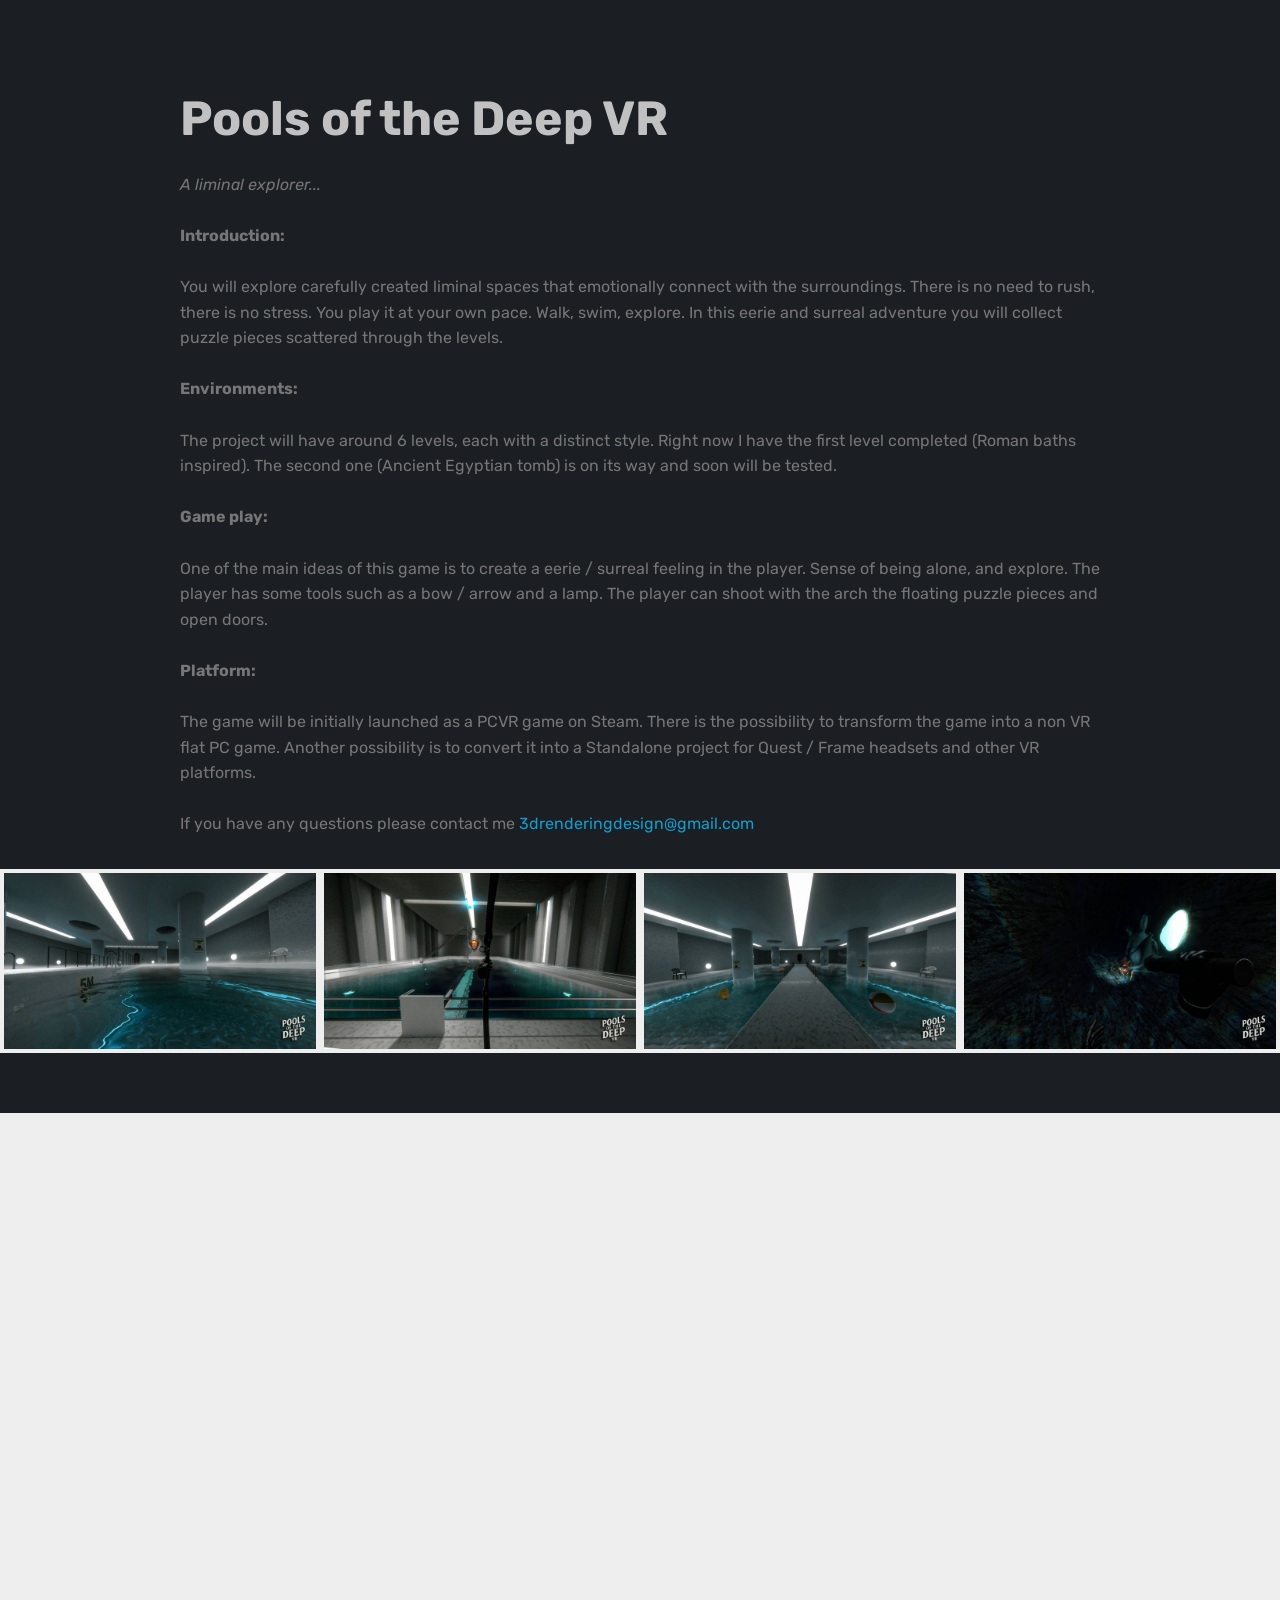
<file: index.html>
<!DOCTYPE html>
<html  >
<head>
  <!-- Site made with Mobirise Website Builder v5.0.11, https://mobirise.com -->
  <meta charset="UTF-8">
  <meta http-equiv="X-UA-Compatible" content="IE=edge">
  <meta name="generator" content="Mobirise v5.0.11, mobirise.com">
  <meta name="viewport" content="width=device-width, initial-scale=1, minimum-scale=1">
  <link rel="shortcut icon" href="assets/images/logo4.png" type="image/x-icon">
  <meta name="description" content="Pools of the Deep VR">
  
  
  <title>Pools of the Deep VR</title>
  <link rel="stylesheet" href="assets/web/assets/mobirise-icons/mobirise-icons.css">
  <link rel="stylesheet" href="assets/bootstrap/css/bootstrap.min.css">
  <link rel="stylesheet" href="assets/bootstrap/css/bootstrap-grid.min.css">
  <link rel="stylesheet" href="assets/bootstrap/css/bootstrap-reboot.min.css">
  <link rel="stylesheet" href="assets/tether/tether.min.css">
  <link rel="stylesheet" href="assets/theme/css/style.css">
  <link rel="stylesheet" href="assets/gallery/style.css">
  <link rel="preload" as="style" href="assets/mobirise/css/mbr-additional.css"><link rel="stylesheet" href="assets/mobirise/css/mbr-additional.css" type="text/css">
  
  
  
</head>
<body>
  <section class="header1 cid-uXHkuWHS8U" id="header16-13g">

    

    

    <div class="container">
        <div class="row justify-content-md-center">
            <div class="col-md-10 align-center">
                <h1 class="mbr-section-title mbr-bold pb-3 mbr-fonts-style display-2">Pools of the Deep VR</h1>
                
                <p class="mbr-text pb-3 mbr-fonts-style display-7"><em>A liminal explorer...</em><br><br><strong>Introduction:</strong><br><br>You will explore carefully created liminal spaces that emotionally connect with the surroundings. There is no need to rush, there is no stress. You play it at your own pace. Walk, swim, explore. In this eerie and surreal adventure you will collect puzzle pieces scattered through the levels.<br><br><strong>Environments:</strong><br><br>The project will have around 6 levels, each with a distinct style. Right now I have the first level completed (Roman baths inspired). The second one (Ancient Egyptian tomb) is on its way and soon will be tested.<br><br><strong>Game play: </strong><br><br>One of the main ideas of this game is to create a eerie / surreal feeling in the player. Sense of being alone, and explore. The player has some tools such as a bow / arrow and a lamp. The player can shoot with the arch the floating puzzle pieces and open doors.<br><br><strong>Platform:</strong><br><br>The game will be initially launched as a PCVR game on Steam. There is the possibility to transform the game into a non VR flat PC game. Another possibility is to convert it into a Standalone project for Quest / Frame headsets and other VR platforms.<br><br>If you have any questions please contact me&nbsp;<a href="mailto:3drenderingdesign@gmail.com">3drenderingdesign@gmail.com</a><br></p>
                
            </div>
        </div>
    </div>

</section>

<section class="engine"><a href="https://mobirise.info/t">free amp templates</a></section><section class="mbr-gallery mbr-slider-carousel cid-v5KK2FACie" id="gallery4-14h">

    

    <div>
        <div><!-- Gallery --><div class="gallery-row"><div class="mbr-gallery-layout-default"><div><div class="row-first row justify-content-center m-0"><div class="mbr-gallery-item col-lg-3 col-md-6 col-sm-12 p-1" data-video-url="false"><div href="#lb-gallery4-14h" data-slide-to="0" data-toggle="modal"><img src="assets/images/1-1920x1080-800x450.jpg" alt="" title=""><span class="icon-focus"></span></div></div><div class="mbr-gallery-item col-lg-3 col-md-6 col-sm-12 p-1" data-video-url="false"><div href="#lb-gallery4-14h" data-slide-to="1" data-toggle="modal"><img src="assets/images/2-1920x1080-800x450.jpg" alt="" title=""><span class="icon-focus"></span></div></div><div class="mbr-gallery-item col-lg-3 col-md-6 col-sm-12 p-1" data-video-url="false"><div href="#lb-gallery4-14h" data-slide-to="2" data-toggle="modal"><img src="assets/images/3-1920x1080-800x450.jpg" alt="" title=""><span class="icon-focus"></span></div></div><div class="mbr-gallery-item col-lg-3 col-md-6 col-sm-12 p-1" data-video-url="false"><div href="#lb-gallery4-14h" data-slide-to="3" data-toggle="modal"><img src="assets/images/4-1920x1080-800x450.jpg" alt="" title=""><span class="icon-focus"></span></div></div></div><div class="row-second row justify-content-center m-0"></div></div><div class="clearfix"></div></div></div><!-- Lightbox --><div data-app-prevent-settings="" class="mbr-slider modal fade carousel slide" tabindex="-1" data-keyboard="true" data-interval="false" id="lb-gallery4-14h"><div class="modal-dialog"><div class="modal-content"><div class="modal-body"><div class="carousel-inner"><div class="carousel-item active"><img src="assets/images/1-1920x1080.jpg" alt="" title=""></div><div class="carousel-item"><img src="assets/images/2-1920x1080.jpg" alt="" title=""></div><div class="carousel-item"><img src="assets/images/3-1920x1080.jpg" alt="" title=""></div><div class="carousel-item"><img src="assets/images/4-1920x1080.jpg" alt="" title=""></div></div><a class="carousel-control carousel-control-prev" role="button" data-slide="prev" href="#lb-gallery4-14h"><span class="mbri-left mbr-iconfont" aria-hidden="true"></span><span class="sr-only">Previous</span></a><a class="carousel-control carousel-control-next" role="button" data-slide="next" href="#lb-gallery4-14h"><span class="mbri-right mbr-iconfont" aria-hidden="true"></span><span class="sr-only">Next</span></a><a class="close" href="#" role="button" data-dismiss="modal"><span class="sr-only">Close</span></a></div></div></div></div></div>
    </div>

</section>

<section class="mbr-section article content1 cid-v5KWtYPYlP" id="content1-14i">
    
     

    <div class="container">
        <div class="media-container-row">
            <div class="mbr-text col-12 mbr-fonts-style display-7 col-md-12"></div>
        </div>
    </div>
</section>

<section class="cid-uXHvsIBDEb" id="video2-13x">

    
    
    <figure class="mbr-figure align-center container">
        <div class="video-block" style="width: 100%;">
            <div><iframe class="mbr-embedded-video" src="https://www.youtube.com/embed/_QyRtdKs3Vk?rel=0&amp;amp;showinfo=0&amp;autoplay=0&amp;loop=0" width="1280" height="720" frameborder="0" allowfullscreen></iframe></div>
        </div>
    </figure>
</section>

<section class="mbr-section article content1 cid-uXHkuXBrnt" id="content1-13i">
    
     

    <div class="container">
        <div class="media-container-row">
            <div class="mbr-text col-12 mbr-fonts-style display-7 col-md-12"></div>
        </div>
    </div>
</section>

<section class="mbr-section article content1 cid-uXHkuXQeUY" id="content1-13j">
    
     

    <div class="container">
        <div class="media-container-row">
            <div class="mbr-text col-12 mbr-fonts-style display-7 col-md-12"></div>
        </div>
    </div>
</section>

<section class="mbr-section article content1 cid-uXHkuY6h6j" id="content1-13k">
    
     

    <div class="container">
        <div class="media-container-row">
            <div class="mbr-text col-12 mbr-fonts-style display-7 col-md-12"></div>
        </div>
    </div>
</section>

<section class="mbr-section article content1 cid-uXHkuYleGl" id="content1-13l">
    
     

    <div class="container">
        <div class="media-container-row">
            <div class="mbr-text col-12 mbr-fonts-style display-7 col-md-12"></div>
        </div>
    </div>
</section>

<section class="mbr-section article content1 cid-uXHkuYzZTU" id="content1-13m">
    
     

    <div class="container">
        <div class="media-container-row">
            <div class="mbr-text col-12 mbr-fonts-style display-7 col-md-12"></div>
        </div>
    </div>
</section>

<section class="mbr-section article content1 cid-uXHkuYQKIO" id="content1-13n">
    
     

    <div class="container">
        <div class="media-container-row">
            <div class="mbr-text col-12 mbr-fonts-style display-7 col-md-12"></div>
        </div>
    </div>
</section>

<section class="mbr-section article content1 cid-uXHkuZ5cLy" id="content1-13o">
    
     

    <div class="container">
        <div class="media-container-row">
            <div class="mbr-text col-12 mbr-fonts-style display-7 col-md-12"></div>
        </div>
    </div>
</section>

<section class="mbr-section article content1 cid-uXHkuZjcT3" id="content1-13p">
    
     

    <div class="container">
        <div class="media-container-row">
            <div class="mbr-text col-12 mbr-fonts-style display-7 col-md-12"></div>
        </div>
    </div>
</section>

<section class="mbr-section article content1 cid-uXHkuZyE1b" id="content1-13q">
    
     

    <div class="container">
        <div class="media-container-row">
            <div class="mbr-text col-12 mbr-fonts-style display-7 col-md-12"></div>
        </div>
    </div>
</section>

<section class="mbr-section article content1 cid-uXHkuZNnUD" id="content1-13r">
    
     

    <div class="container">
        <div class="media-container-row">
            <div class="mbr-text col-12 mbr-fonts-style display-7 col-md-12"></div>
        </div>
    </div>
</section>

<section class="mbr-section article content1 cid-uXHkv01hAy" id="content1-13s">
    
     

    <div class="container">
        <div class="media-container-row">
            <div class="mbr-text col-12 mbr-fonts-style display-7 col-md-12"></div>
        </div>
    </div>
</section>

<section class="mbr-section article content1 cid-uXHkv0gn5Q" id="content1-13t">
    
     

    <div class="container">
        <div class="media-container-row">
            <div class="mbr-text col-12 mbr-fonts-style display-7 col-md-12"></div>
        </div>
    </div>
</section>

<section class="mbr-section article content1 cid-uXHkv0uP1H" id="content1-13u">
    
     

    <div class="container">
        <div class="media-container-row">
            <div class="mbr-text col-12 mbr-fonts-style display-7 col-md-12"></div>
        </div>
    </div>
</section>

<section class="mbr-section article content1 cid-uXHkv0JgC8" id="content1-13v">
    
     

    <div class="container">
        <div class="media-container-row">
            <div class="mbr-text col-12 mbr-fonts-style display-7 col-md-12"></div>
        </div>
    </div>
</section>


  <script src="assets/web/assets/jquery/jquery.min.js"></script>
  <script src="assets/popper/popper.min.js"></script>
  <script src="assets/bootstrap/js/bootstrap.min.js"></script>
  <script src="assets/tether/tether.min.js"></script>
  <script src="assets/smoothscroll/smooth-scroll.js"></script>
  <script src="assets/masonry/masonry.pkgd.min.js"></script>
  <script src="assets/imagesloaded/imagesloaded.pkgd.min.js"></script>
  <script src="assets/bootstrapcarouselswipe/bootstrap-carousel-swipe.js"></script>
  <script src="assets/vimeoplayer/jquery.mb.vimeo_player.js"></script>
  <script src="assets/theme/js/script.js"></script>
  <script src="assets/gallery/player.min.js"></script>
  <script src="assets/gallery/script.js"></script>
  <script src="assets/slidervideo/script.js"></script>
  
  
</body>
</html>
</file>
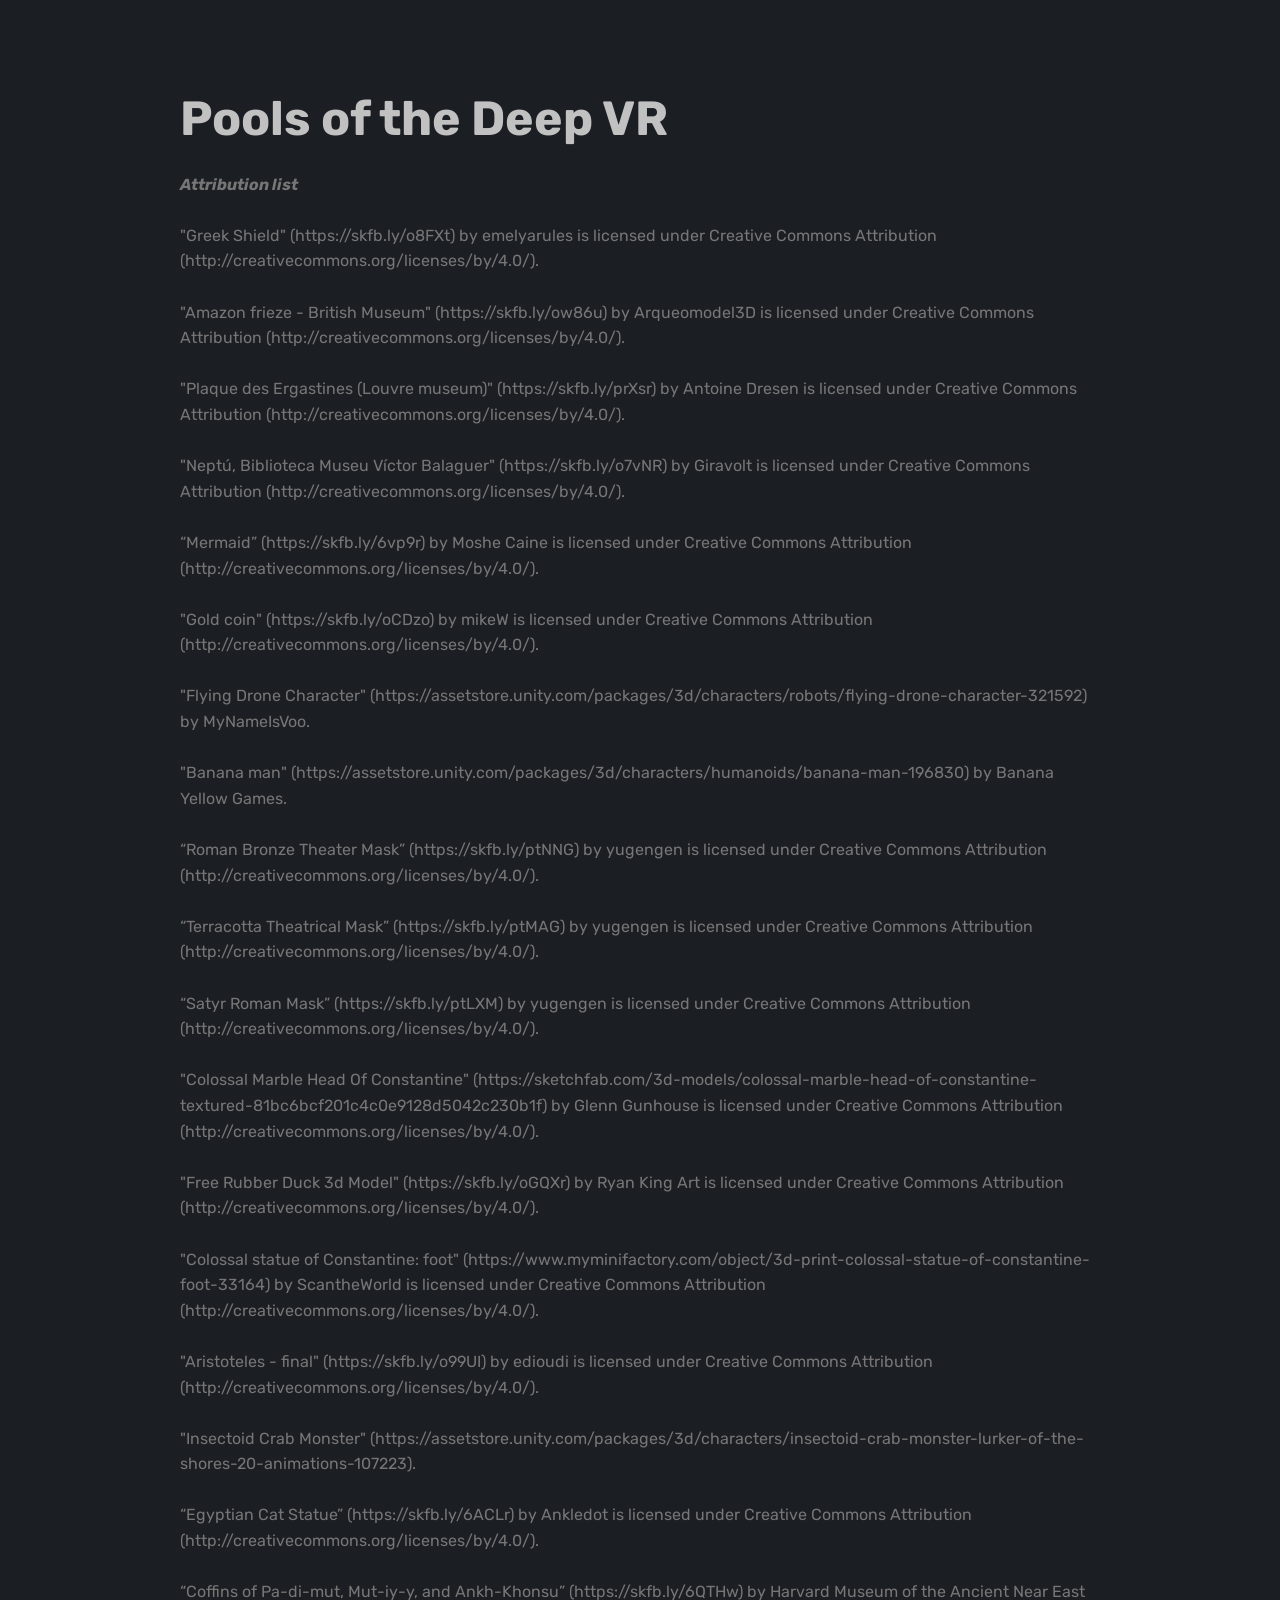
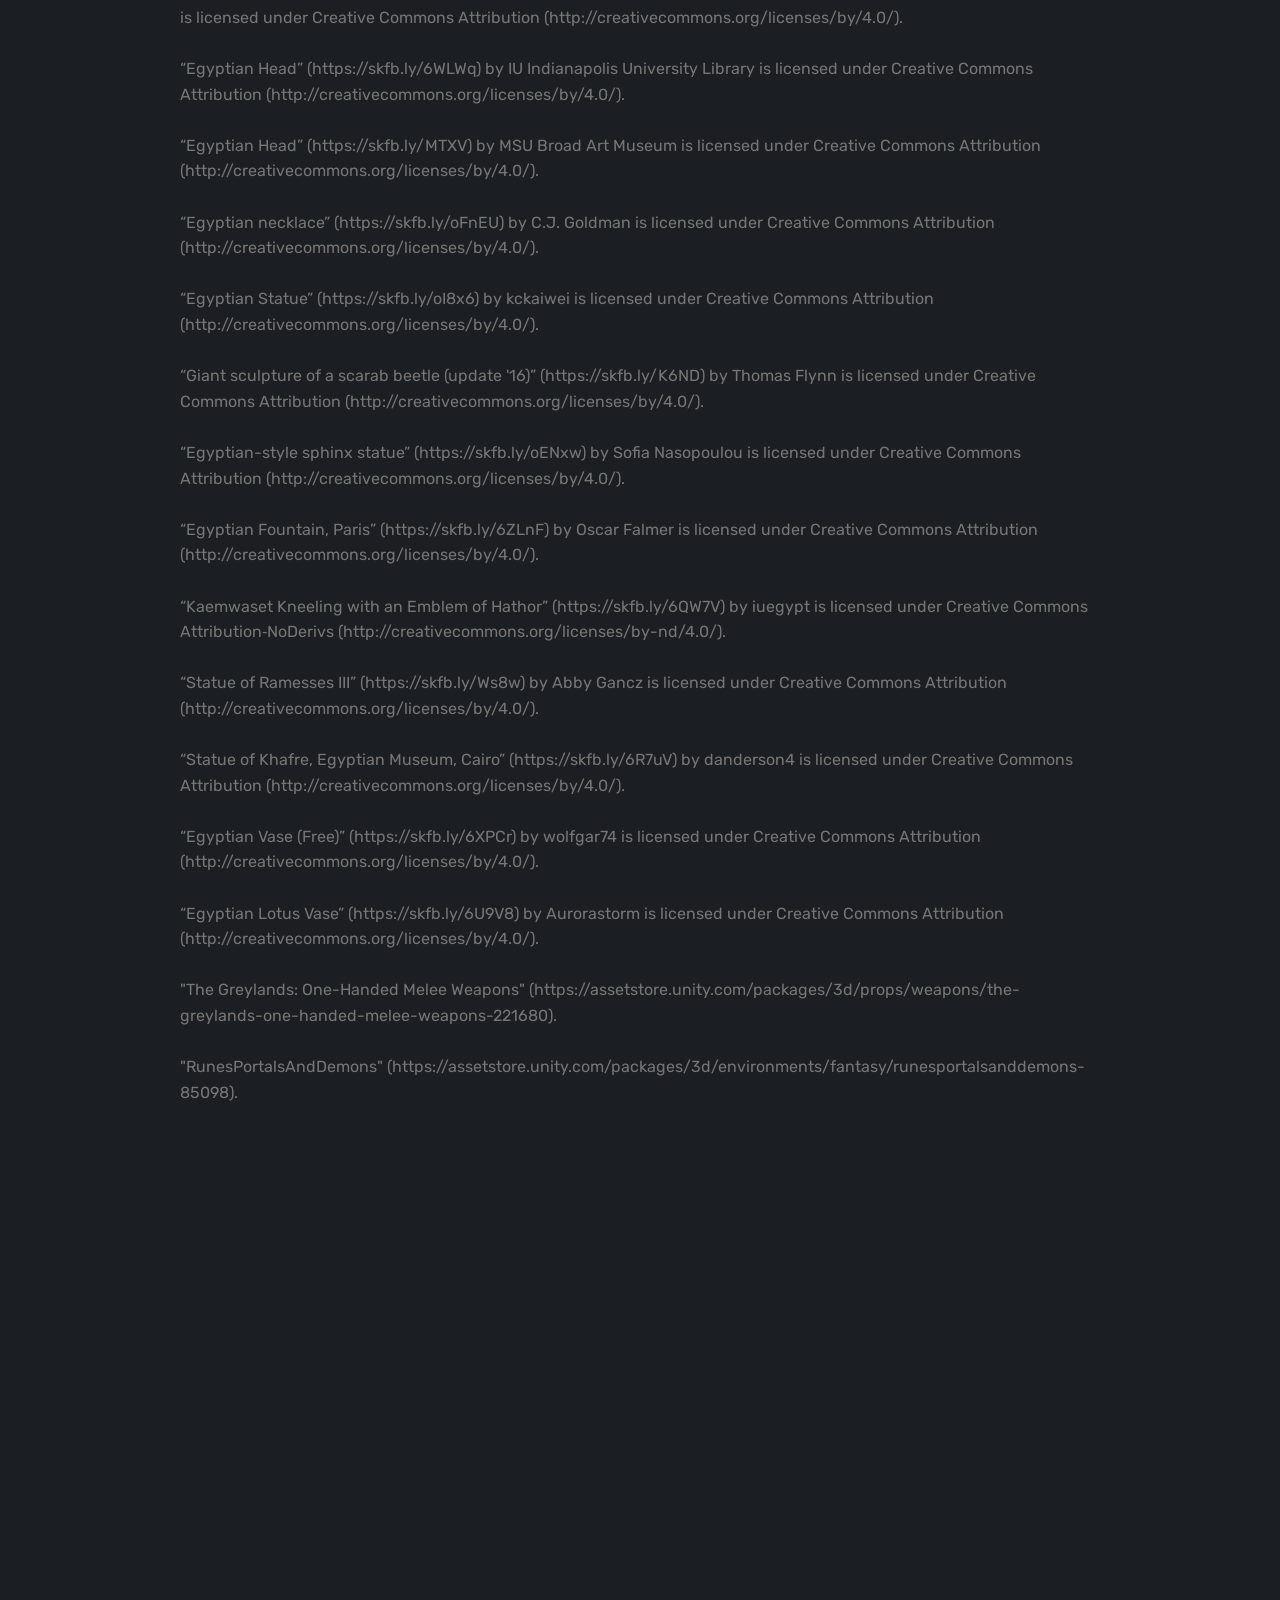
<file: attributions.html>
<!DOCTYPE html>
<html  >
<head>
  <!-- Site made with Mobirise Website Builder v5.0.11, https://mobirise.com -->
  <meta charset="UTF-8">
  <meta http-equiv="X-UA-Compatible" content="IE=edge">
  <meta name="generator" content="Mobirise v5.0.11, mobirise.com">
  <meta name="viewport" content="width=device-width, initial-scale=1, minimum-scale=1">
  <link rel="shortcut icon" href="assets/images/logo4.png" type="image/x-icon">
  <meta name="description" content="">
  
  
  <title>Attributions</title>
  <link rel="stylesheet" href="assets/bootstrap/css/bootstrap.min.css">
  <link rel="stylesheet" href="assets/bootstrap/css/bootstrap-grid.min.css">
  <link rel="stylesheet" href="assets/bootstrap/css/bootstrap-reboot.min.css">
  <link rel="stylesheet" href="assets/tether/tether.min.css">
  <link rel="stylesheet" href="assets/theme/css/style.css">
  <link rel="preload" as="style" href="assets/mobirise/css/mbr-additional.css"><link rel="stylesheet" href="assets/mobirise/css/mbr-additional.css" type="text/css">
  
  
  
</head>
<body>
  <section class="header1 cid-uXHkuWHS8U" id="header16-13g">

    

    

    <div class="container">
        <div class="row justify-content-md-center">
            <div class="col-md-10 align-center">
                <h1 class="mbr-section-title mbr-bold pb-3 mbr-fonts-style display-2">Pools of the Deep VR</h1>
                
                <p class="mbr-text pb-3 mbr-fonts-style display-7"><em><strong>Attribution list</strong></em><br><br>"Greek Shield" (https://skfb.ly/o8FXt) by emelyarules is licensed under Creative Commons Attribution (http://creativecommons.org/licenses/by/4.0/).<br><br>"Amazon frieze -  British Museum" (https://skfb.ly/ow86u) by Arqueomodel3D is licensed under Creative Commons Attribution (http://creativecommons.org/licenses/by/4.0/).<br><br>"Plaque des Ergastines (Louvre museum)" (https://skfb.ly/prXsr) by Antoine Dresen is licensed under Creative Commons Attribution (http://creativecommons.org/licenses/by/4.0/).<br><br>"Neptú, Biblioteca Museu Víctor Balaguer" (https://skfb.ly/o7vNR) by Giravolt is licensed under Creative Commons Attribution (http://creativecommons.org/licenses/by/4.0/).<br><br>“Mermaid” (https://skfb.ly/6vp9r) by Moshe Caine is licensed under Creative Commons Attribution (http://creativecommons.org/licenses/by/4.0/).<br><br>"Gold coin" (https://skfb.ly/oCDzo) by mikeW is licensed under Creative Commons Attribution (http://creativecommons.org/licenses/by/4.0/).<br><br>"Flying Drone Character" (https://assetstore.unity.com/packages/3d/characters/robots/flying-drone-character-321592)&nbsp; by MyNameIsVoo.<br><br>"Banana man" (https://assetstore.unity.com/packages/3d/characters/humanoids/banana-man-196830) by&nbsp;Banana Yellow Games.<br><br>“Roman Bronze Theater Mask” (https://skfb.ly/ptNNG) by yugengen is licensed under Creative Commons Attribution (http://creativecommons.org/licenses/by/4.0/).<br>
<br>“Terracotta Theatrical Mask” (https://skfb.ly/ptMAG) by yugengen is licensed under Creative Commons Attribution (http://creativecommons.org/licenses/by/4.0/).<br>
<br>“Satyr Roman Mask” (https://skfb.ly/ptLXM) by yugengen is licensed under Creative Commons Attribution (http://creativecommons.org/licenses/by/4.0/).<br><br>"Colossal Marble Head Of Constantine" (https://sketchfab.com/3d-models/colossal-marble-head-of-constantine-textured-81bc6bcf201c4c0e9128d5042c230b1f) by&nbsp;Glenn Gunhouse&nbsp;is licensed under Creative Commons Attribution (http://creativecommons.org/licenses/by/4.0/).<br><br>"Free Rubber Duck 3d Model" (https://skfb.ly/oGQXr) by Ryan King Art is licensed under Creative Commons Attribution (http://creativecommons.org/licenses/by/4.0/).<br><br>"Colossal statue of Constantine: foot" (https://www.myminifactory.com/object/3d-print-colossal-statue-of-constantine-foot-33164) by ScantheWorld&nbsp;is licensed under Creative Commons Attribution (http://creativecommons.org/licenses/by/4.0/).<br><br>"Aristoteles - final" (https://skfb.ly/o99UI) by edioudi is licensed under Creative Commons Attribution (http://creativecommons.org/licenses/by/4.0/).<br><br>"Insectoid Crab Monster" (https://assetstore.unity.com/packages/3d/characters/insectoid-crab-monster-lurker-of-the-shores-20-animations-107223).<br><br>“Egyptian Cat Statue” (https://skfb.ly/6ACLr) by Ankledot is licensed under Creative Commons Attribution (http://creativecommons.org/licenses/by/4.0/).<br>
<br>“Coffins of Pa-di-mut, Mut-iy-y, and Ankh-Khonsu” (https://skfb.ly/6QTHw) by Harvard Museum of the Ancient Near East is licensed under Creative Commons Attribution (http://creativecommons.org/licenses/by/4.0/).<br>
<br>“Egyptian Head” (https://skfb.ly/6WLWq) by IU Indianapolis University Library is licensed under Creative Commons Attribution (http://creativecommons.org/licenses/by/4.0/).<br>
<br>“Egyptian Head” (https://skfb.ly/MTXV) by MSU Broad Art Museum is licensed under Creative Commons Attribution (http://creativecommons.org/licenses/by/4.0/).<br>
<br>“Egyptian necklace” (https://skfb.ly/oFnEU) by C.J. Goldman is licensed under Creative Commons Attribution (http://creativecommons.org/licenses/by/4.0/).<br><br>“Egyptian Statue” (https://skfb.ly/oI8x6) by kckaiwei is licensed under Creative Commons Attribution (http://creativecommons.org/licenses/by/4.0/).
<br>
<br>“Giant sculpture of a scarab beetle (update '16)” (https://skfb.ly/K6ND) by Thomas Flynn is licensed under Creative Commons Attribution (http://creativecommons.org/licenses/by/4.0/).
<br>
<br>“Egyptian-style sphinx statue” (https://skfb.ly/oENxw) by Sofia Nasopoulou is licensed under Creative Commons Attribution (http://creativecommons.org/licenses/by/4.0/).
<br>
<br>“Egyptian Fountain, Paris” (https://skfb.ly/6ZLnF) by Oscar Falmer is licensed under Creative Commons Attribution (http://creativecommons.org/licenses/by/4.0/).
<br>
<br>“Kaemwaset Kneeling with an Emblem of Hathor” (https://skfb.ly/6QW7V) by iuegypt is licensed under Creative Commons Attribution‑NoDerivs (http://creativecommons.org/licenses/by-nd/4.0/).
<br>
<br>“Statue of Ramesses III” (https://skfb.ly/Ws8w) by Abby Gancz is licensed under Creative Commons Attribution (http://creativecommons.org/licenses/by/4.0/).<br><br>“Statue of Khafre, Egyptian Museum, Cairo” (https://skfb.ly/6R7uV) by danderson4 is licensed under Creative Commons Attribution (http://creativecommons.org/licenses/by/4.0/).<br>
<br>“Egyptian Vase (Free)” (https://skfb.ly/6XPCr) by wolfgar74 is licensed under Creative Commons Attribution (http://creativecommons.org/licenses/by/4.0/).<br>
<br>“Egyptian Lotus Vase” (https://skfb.ly/6U9V8) by Aurorastorm is licensed under Creative Commons Attribution (http://creativecommons.org/licenses/by/4.0/).<br><br>"The Greylands: One-Handed Melee Weapons" (https://assetstore.unity.com/packages/3d/props/weapons/the-greylands-one-handed-melee-weapons-221680).<br><br>"RunesPortalsAndDemons" (https://assetstore.unity.com/packages/3d/environments/fantasy/runesportalsanddemons-85098).</p>
                
            </div>
        </div>
    </div>

</section>

<section class="engine"><a href="https://mobirise.info/p">website templates free download</a></section><section class="mbr-section article content1 cid-v5KWtYPYlP" id="content1-14i">
    
     

    <div class="container">
        <div class="media-container-row">
            <div class="mbr-text col-12 mbr-fonts-style display-7 col-md-12"></div>
        </div>
    </div>
</section>

<section class="mbr-section article content1 cid-uXHkuXBrnt" id="content1-13i">
    
     

    <div class="container">
        <div class="media-container-row">
            <div class="mbr-text col-12 mbr-fonts-style display-7 col-md-12"></div>
        </div>
    </div>
</section>

<section class="mbr-section article content1 cid-uXHkuXQeUY" id="content1-13j">
    
     

    <div class="container">
        <div class="media-container-row">
            <div class="mbr-text col-12 mbr-fonts-style display-7 col-md-12"></div>
        </div>
    </div>
</section>

<section class="mbr-section article content1 cid-uXHkuY6h6j" id="content1-13k">
    
     

    <div class="container">
        <div class="media-container-row">
            <div class="mbr-text col-12 mbr-fonts-style display-7 col-md-12"></div>
        </div>
    </div>
</section>

<section class="mbr-section article content1 cid-uXHkuYleGl" id="content1-13l">
    
     

    <div class="container">
        <div class="media-container-row">
            <div class="mbr-text col-12 mbr-fonts-style display-7 col-md-12"></div>
        </div>
    </div>
</section>

<section class="mbr-section article content1 cid-uXHkuYzZTU" id="content1-13m">
    
     

    <div class="container">
        <div class="media-container-row">
            <div class="mbr-text col-12 mbr-fonts-style display-7 col-md-12"></div>
        </div>
    </div>
</section>

<section class="mbr-section article content1 cid-uXHkuYQKIO" id="content1-13n">
    
     

    <div class="container">
        <div class="media-container-row">
            <div class="mbr-text col-12 mbr-fonts-style display-7 col-md-12"></div>
        </div>
    </div>
</section>

<section class="mbr-section article content1 cid-uXHkuZ5cLy" id="content1-13o">
    
     

    <div class="container">
        <div class="media-container-row">
            <div class="mbr-text col-12 mbr-fonts-style display-7 col-md-12"></div>
        </div>
    </div>
</section>

<section class="mbr-section article content1 cid-uXHkuZjcT3" id="content1-13p">
    
     

    <div class="container">
        <div class="media-container-row">
            <div class="mbr-text col-12 mbr-fonts-style display-7 col-md-12"></div>
        </div>
    </div>
</section>

<section class="mbr-section article content1 cid-uXHkuZyE1b" id="content1-13q">
    
     

    <div class="container">
        <div class="media-container-row">
            <div class="mbr-text col-12 mbr-fonts-style display-7 col-md-12"></div>
        </div>
    </div>
</section>

<section class="mbr-section article content1 cid-uXHkuZNnUD" id="content1-13r">
    
     

    <div class="container">
        <div class="media-container-row">
            <div class="mbr-text col-12 mbr-fonts-style display-7 col-md-12"></div>
        </div>
    </div>
</section>

<section class="mbr-section article content1 cid-uXHkv01hAy" id="content1-13s">
    
     

    <div class="container">
        <div class="media-container-row">
            <div class="mbr-text col-12 mbr-fonts-style display-7 col-md-12"></div>
        </div>
    </div>
</section>

<section class="mbr-section article content1 cid-uXHkv0gn5Q" id="content1-13t">
    
     

    <div class="container">
        <div class="media-container-row">
            <div class="mbr-text col-12 mbr-fonts-style display-7 col-md-12"></div>
        </div>
    </div>
</section>

<section class="mbr-section article content1 cid-uXHkv0uP1H" id="content1-13u">
    
     

    <div class="container">
        <div class="media-container-row">
            <div class="mbr-text col-12 mbr-fonts-style display-7 col-md-12"></div>
        </div>
    </div>
</section>

<section class="mbr-section article content1 cid-uXHkv0JgC8" id="content1-13v">
    
     

    <div class="container">
        <div class="media-container-row">
            <div class="mbr-text col-12 mbr-fonts-style display-7 col-md-12"></div>
        </div>
    </div>
</section>


  <script src="assets/web/assets/jquery/jquery.min.js"></script>
  <script src="assets/popper/popper.min.js"></script>
  <script src="assets/bootstrap/js/bootstrap.min.js"></script>
  <script src="assets/tether/tether.min.js"></script>
  <script src="assets/smoothscroll/smooth-scroll.js"></script>
  <script src="assets/theme/js/script.js"></script>
  
  
</body>
</html>
</file>
<file: assets/web/assets/mobirise-icons/mobirise-icons.css>
@font-face {
  font-family: 'MobiriseIcons';
  src:  url('mobirise-icons.eot?spat4u');
  src:  url('mobirise-icons.eot?spat4u#iefix') format('embedded-opentype'),
    url('mobirise-icons.ttf?spat4u') format('truetype'),
    url('mobirise-icons.woff?spat4u') format('woff'),
    url('mobirise-icons.svg?spat4u#MobiriseIcons') format('svg');
  font-weight: normal;
  font-style: normal;
  font-display: swap;
}

[class^="mbri-"], [class*=" mbri-"] {
  /* use !important to prevent issues with browser extensions that change fonts */
  font-family: MobiriseIcons !important;
  speak: none;
  font-style: normal;
  font-weight: normal;
  font-variant: normal;
  text-transform: none;
  line-height: 1;

  /* Better Font Rendering =========== */
  -webkit-font-smoothing: antialiased;
  -moz-osx-font-smoothing: grayscale;
}

.mbri-add-submenu:before {
  content: "\e900";
}
.mbri-alert:before {
  content: "\e901";
}
.mbri-align-center:before {
  content: "\e902";
}
.mbri-align-justify:before {
  content: "\e903";
}
.mbri-align-left:before {
  content: "\e904";
}
.mbri-align-right:before {
  content: "\e905";
}
.mbri-android:before {
  content: "\e906";
}
.mbri-apple:before {
  content: "\e907";
}
.mbri-arrow-down:before {
  content: "\e908";
}
.mbri-arrow-next:before {
  content: "\e909";
}
.mbri-arrow-prev:before {
  content: "\e90a";
}
.mbri-arrow-up:before {
  content: "\e90b";
}
.mbri-bold:before {
  content: "\e90c";
}
.mbri-bookmark:before {
  content: "\e90d";
}
.mbri-bootstrap:before {
  content: "\e90e";
}
.mbri-briefcase:before {
  content: "\e90f";
}
.mbri-browse:before {
  content: "\e910";
}
.mbri-bulleted-list:before {
  content: "\e911";
}
.mbri-calendar:before {
  content: "\e912";
}
.mbri-camera:before {
  content: "\e913";
}
.mbri-cart-add:before {
  content: "\e914";
}
.mbri-cart-full:before {
  content: "\e915";
}
.mbri-cash:before {
  content: "\e916";
}
.mbri-change-style:before {
  content: "\e917";
}
.mbri-chat:before {
  content: "\e918";
}
.mbri-clock:before {
  content: "\e919";
}
.mbri-close:before {
  content: "\e91a";
}
.mbri-cloud:before {
  content: "\e91b";
}
.mbri-code:before {
  content: "\e91c";
}
.mbri-contact-form:before {
  content: "\e91d";
}
.mbri-credit-card:before {
  content: "\e91e";
}
.mbri-cursor-click:before {
  content: "\e91f";
}
.mbri-cust-feedback:before {
  content: "\e920";
}
.mbri-database:before {
  content: "\e921";
}
.mbri-delivery:before {
  content: "\e922";
}
.mbri-desktop:before {
  content: "\e923";
}
.mbri-devices:before {
  content: "\e924";
}
.mbri-down:before {
  content: "\e925";
}
.mbri-download:before {
  content: "\e989";
}
.mbri-drag-n-drop:before {
  content: "\e927";
}
.mbri-drag-n-drop2:before {
  content: "\e928";
}
.mbri-edit:before {
  content: "\e929";
}
.mbri-edit2:before {
  content: "\e92a";
}
.mbri-error:before {
  content: "\e92b";
}
.mbri-extension:before {
  content: "\e92c";
}
.mbri-features:before {
  content: "\e92d";
}
.mbri-file:before {
  content: "\e92e";
}
.mbri-flag:before {
  content: "\e92f";
}
.mbri-folder:before {
  content: "\e930";
}
.mbri-gift:before {
  content: "\e931";
}
.mbri-github:before {
  content: "\e932";
}
.mbri-globe:before {
  content: "\e933";
}
.mbri-globe-2:before {
  content: "\e934";
}
.mbri-growing-chart:before {
  content: "\e935";
}
.mbri-hearth:before {
  content: "\e936";
}
.mbri-help:before {
  content: "\e937";
}
.mbri-home:before {
  content: "\e938";
}
.mbri-hot-cup:before {
  content: "\e939";
}
.mbri-idea:before {
  content: "\e93a";
}
.mbri-image-gallery:before {
  content: "\e93b";
}
.mbri-image-slider:before {
  content: "\e93c";
}
.mbri-info:before {
  content: "\e93d";
}
.mbri-italic:before {
  content: "\e93e";
}
.mbri-key:before {
  content: "\e93f";
}
.mbri-laptop:before {
  content: "\e940";
}
.mbri-layers:before {
  content: "\e941";
}
.mbri-left-right:before {
  content: "\e942";
}
.mbri-left:before {
  content: "\e943";
}
.mbri-letter:before {
  content: "\e944";
}
.mbri-like:before {
  content: "\e945";
}
.mbri-link:before {
  content: "\e946";
}
.mbri-lock:before {
  content: "\e947";
}
.mbri-login:before {
  content: "\e948";
}
.mbri-logout:before {
  content: "\e949";
}
.mbri-magic-stick:before {
  content: "\e94a";
}
.mbri-map-pin:before {
  content: "\e94b";
}
.mbri-menu:before {
  content: "\e94c";
}
.mbri-mobile:before {
  content: "\e94d";
}
.mbri-mobile2:before {
  content: "\e94e";
}
.mbri-mobirise:before {
  content: "\e94f";
}
.mbri-more-horizontal:before {
  content: "\e950";
}
.mbri-more-vertical:before {
  content: "\e951";
}
.mbri-music:before {
  content: "\e952";
}
.mbri-new-file:before {
  content: "\e953";
}
.mbri-numbered-list:before {
  content: "\e954";
}
.mbri-opened-folder:before {
  content: "\e955";
}
.mbri-pages:before {
  content: "\e956";
}
.mbri-paper-plane:before {
  content: "\e957";
}
.mbri-paperclip:before {
  content: "\e958";
}
.mbri-photo:before {
  content: "\e959";
}
.mbri-photos:before {
  content: "\e95a";
}
.mbri-pin:before {
  content: "\e95b";
}
.mbri-play:before {
  content: "\e95c";
}
.mbri-plus:before {
  content: "\e95d";
}
.mbri-preview:before {
  content: "\e95e";
}
.mbri-print:before {
  content: "\e95f";
}
.mbri-protect:before {
  content: "\e960";
}
.mbri-question:before {
  content: "\e961";
}
.mbri-quote-left:before {
  content: "\e962";
}
.mbri-quote-right:before {
  content: "\e963";
}
.mbri-refresh:before {
  content: "\e964";
}
.mbri-responsive:before {
  content: "\e965";
}
.mbri-right:before {
  content: "\e966";
}
.mbri-rocket:before {
  content: "\e967";
}
.mbri-sad-face:before {
  content: "\e968";
}
.mbri-sale:before {
  content: "\e969";
}
.mbri-save:before {
  content: "\e96a";
}
.mbri-search:before {
  content: "\e96b";
}
.mbri-setting:before {
  content: "\e96c";
}
.mbri-setting2:before {
  content: "\e96d";
}
.mbri-setting3:before {
  content: "\e96e";
}
.mbri-share:before {
  content: "\e96f";
}
.mbri-shopping-bag:before {
  content: "\e970";
}
.mbri-shopping-basket:before {
  content: "\e971";
}
.mbri-shopping-cart:before {
  content: "\e972";
}
.mbri-sites:before {
  content: "\e973";
}
.mbri-smile-face:before {
  content: "\e974";
}
.mbri-speed:before {
  content: "\e975";
}
.mbri-star:before {
  content: "\e976";
}
.mbri-success:before {
  content: "\e977";
}
.mbri-sun:before {
  content: "\e978";
}
.mbri-sun2:before {
  content: "\e979";
}
.mbri-tablet:before {
  content: "\e97a";
}
.mbri-tablet-vertical:before {
  content: "\e97b";
}
.mbri-target:before {
  content: "\e97c";
}
.mbri-timer:before {
  content: "\e97d";
}
.mbri-to-ftp:before {
  content: "\e97e";
}
.mbri-to-local-drive:before {
  content: "\e97f";
}
.mbri-touch-swipe:before {
  content: "\e980";
}
.mbri-touch:before {
  content: "\e981";
}
.mbri-trash:before {
  content: "\e982";
}
.mbri-underline:before {
  content: "\e983";
}
.mbri-unlink:before {
  content: "\e984";
}
.mbri-unlock:before {
  content: "\e985";
}
.mbri-up-down:before {
  content: "\e986";
}
.mbri-up:before {
  content: "\e987";
}
.mbri-update:before {
  content: "\e988";
}
.mbri-upload:before {
 content: "\e926"; 
}
.mbri-user:before {
  content: "\e98a";
}
.mbri-user2:before {
  content: "\e98b";
}
.mbri-users:before {
  content: "\e98c";
}
.mbri-video:before {
  content: "\e98d";
}
.mbri-video-play:before {
  content: "\e98e";
}
.mbri-watch:before {
  content: "\e98f";
}
.mbri-website-theme:before {
  content: "\e990";
}
.mbri-wifi:before {
  content: "\e991";
}
.mbri-windows:before {
  content: "\e992";
}
.mbri-zoom-out:before {
  content: "\e993";
}
.mbri-redo:before {
  content: "\e994";
}
.mbri-undo:before {
  content: "\e995";
}
</file>
<file: assets/theme/css/style.css>
/*!
 * Mobirise v4 theme (https://mobirise.com/)
 * Copyright 2017 Mobirise
 */
section {
  background-color: #eeeeee;
}

.form-control:focus {
  box-shadow: none;
}

:focus {
  outline: none;
}

body {
  font-style: normal;
  line-height: 1.5;
}

section,
.container,
.container-fluid {
  position: relative;
  word-wrap: break-word;
}

a.mbr-iconfont:hover {
  text-decoration: none;
}

.article .lead p,
.article .lead ul,
.article .lead ol,
.article .lead pre,
.article .lead blockquote {
  margin-bottom: 0;
}

ul,
ol,
pre,
blockquote {
  margin-bottom: 2.3125rem;
}

pre {
  background: #f4f4f4;
  padding: 10px 24px;
  white-space: pre-wrap;
}

.inactive {
  -webkit-user-select: none;
  -moz-user-select: none;
  -ms-user-select: none;
  user-select: none;
  pointer-events: none;
  -webkit-user-drag: none;
  user-drag: none;
}

.mbr-section__comments .row {
  justify-content: center;
  -webkit-justify-content: center;
}

a {
  font-style: normal;
  font-weight: 400;
  cursor: pointer;
}

a, a:hover {
  text-decoration: none;
}

figure {
  margin-bottom: 0;
}

body {
  color: #232323;
}

h1,
h2,
h3,
h4,
h5,
h6,
.h1,
.h2,
.h3,
.h4,
.h5,
.h6,
.display-1,
.display-2,
.display-3,
.display-4 {
  line-height: 1;
  word-break: break-word;
  word-wrap: break-word;
}

.mbr-section-title {
  font-style: normal;
  line-height: 1.2;
}

.mbr-section-subtitle {
  line-height: 1.3;
}

.mbr-text {
  font-style: normal;
  line-height: 1.6;
}

b,
strong {
  font-weight: bold;
}

blockquote {
  padding: 10px 0 10px 20px;
  position: relative;
  border-left: 2px solid;
  border-color: #ff3366;
}

input:-webkit-autofill, input:-webkit-autofill:hover, input:-webkit-autofill:focus, input:-webkit-autofill:active {
  transition-delay: 9999s;
  transition-property: background-color, color;
}

textarea[type='hidden'] {
  display: none;
}

body {
  position: relative;
}

section {
  background-position: 50% 50%;
  background-repeat: no-repeat;
  background-size: cover;
}

section .mbr-background-video,
section .mbr-background-video-preview {
  position: absolute;
  bottom: 0;
  left: 0;
  right: 0;
  top: 0;
}

.hidden {
  visibility: hidden;
}

.mbr-z-index20 {
  z-index: 20;
}

/*! Base colors */
.mbr-white {
  color: #ffffff;
}

.mbr-black {
  color: #000000;
}

.mbr-bg-white {
  background-color: #ffffff;
}

.mbr-bg-black {
  background-color: #000000;
}

/*! Text-aligns */
.align-left {
  text-align: left;
}

.align-center {
  text-align: center;
}

.align-right {
  text-align: right;
}

@media (max-width: 767px) {
  .align-left,
  .align-center,
  .align-right,
  .mbr-section-btn,
  .mbr-section-title {
    text-align: center;
  }
}

/*! Font-weight  */
.mbr-light {
  font-weight: 300;
}

.mbr-regular {
  font-weight: 400;
}

.mbr-semibold {
  font-weight: 500;
}

.mbr-bold {
  font-weight: 700;
}

/*! Media  */
.media-size-item {
  -moz-flex: 1 1 auto;
  -o-flex: 1 1 auto;
  flex: 1 1 auto;
}

.media-content {
  flex-basis: 100%;
}

.media-container-row {
  display: flex;
  flex-direction: row;
  flex-wrap: wrap;
  justify-content: center;
  align-content: center;
  align-items: start;
}

.media-container-row .media-size-item {
  width: 400px;
}

.media-container-column {
  display: flex;
  flex-direction: column;
  flex-wrap: wrap;
  justify-content: center;
  align-content: center;
  align-items: stretch;
}

.media-container-column > * {
  width: 100%;
}

@media (min-width: 992px) {
  .media-container-row {
    flex-wrap: nowrap;
  }
}

figure {
  overflow: hidden;
}

figure[mbr-media-size] {
  transition: width 0.1s;
}

.mbr-figure img,
.mbr-figure iframe {
  display: block;
  width: 100%;
}

.card {
  background-color: transparent;
  border: none;
}

.card-box {
  width: 100%;
}

.card-img {
  text-align: center;
  flex-shrink: 0;
  -webkit-flex-shrink: 0;
}

.media {
  max-width: 100%;
  margin: 0 auto;
}

.mbr-figure {
  -ms-grid-row-align: center;
  align-self: center;
}

.media-container > div {
  max-width: 100%;
}

.mbr-figure img,
.card-img img {
  width: 100%;
}

@media (max-width: 991px) {
  .media-size-item {
    width: auto !important;
  }
  .media {
    width: auto;
  }
  .mbr-figure {
    width: 100% !important;
  }
}

/*! Buttons */
.btn {
  font-weight: 500;
  border-width: 2px;
  font-style: normal;
  letter-spacing: 1px;
  margin: .4rem .8rem;
  white-space: normal;
  transition: all .3s ease-in-out;
  display: inline-flex;
  align-items: center;
  justify-content: center;
  word-break: break-word;
  -webkit-align-items: center;
  -webkit-justify-content: center;
  display: -webkit-inline-flex;
}

.btn-sm {
  font-weight: 500;
  letter-spacing: 1px;
  transition: all .3s ease-in-out;
}

.btn-md {
  font-weight: 500;
  letter-spacing: 1px;
  margin: .4rem .8rem !important;
  transition: all .3s ease-in-out;
}

.btn-lg {
  font-weight: 500;
  letter-spacing: 1px;
  margin: .4rem .8rem !important;
  transition: all .3s ease-in-out;
}

.mbr-section-btn {
  margin-left: -0.25rem;
  margin-right: -0.25rem;
  font-size: 0;
}

nav .mbr-section-btn {
  margin-left: 0rem;
  margin-right: 0rem;
}

.btn-form {
  border-radius: 0;
}

.btn-form:hover {
  cursor: pointer;
}

/*! Btn icon margin */
.btn .mbr-iconfont,
.btn.btn-sm .mbr-iconfont {
  cursor: pointer;
  margin-right: 0.5rem;
}

.btn.btn-md .mbr-iconfont,
.btn.btn-md .mbr-iconfont {
  margin-right: 0.8rem;
}

.mbr-regular {
  font-weight: 400;
}

.mbr-semibold {
  font-weight: 500;
}

.mbr-bold {
  font-weight: 700;
}

[type='submit'] {
  -webkit-appearance: none;
}

/*! Full-screen */
.mbr-fullscreen .mbr-overlay {
  min-height: 100vh;
}

.mbr-fullscreen {
  display: flex;
  display: -moz-flex;
  display: -ms-flex;
  display: -o-flex;
  align-items: center;
  -webkit-align-items: center;
  min-height: 100vh;
  padding-top: 3rem;
  padding-bottom: 3rem;
}

/*! Map */
.map {
  height: 25rem;
  position: relative;
}

.map iframe {
  width: 100%;
  height: 100%;
}

.mbr-overlay {
  background-color: #000;
  bottom: 0;
  left: 0;
  opacity: .5;
  position: absolute;
  right: 0;
  top: 0;
  z-index: 0;
  pointer-events: none;
}

/* Form */
blockquote {
  font-style: italic;
  padding: 10px 0 10px 20px;
  font-size: 1.09rem;
  position: relative;
  border-width: 3px;
}

.form-control {
  background-color: #f5f5f5;
  box-shadow: none;
  color: #565656;
  line-height: 1.43;
  min-height: 3.5em;
  padding: 1.07em .5em;
}

.form-control, .form-control:focus {
  border: 1px solid #e8e8e8;
}

.form-active .form-control:invalid {
  border-color: red;
}

.form-control-label {
  position: relative;
  cursor: pointer;
  margin-bottom: .357em;
  padding: 0;
}

.alert {
  color: #ffffff;
  border-radius: 0;
  border: 0;
  font-size: .875rem;
  line-height: 1.5;
  margin-bottom: 1.875rem;
  padding: 1.25rem;
  position: relative;
}

.alert.alert-form::after {
  background-color: inherit;
  bottom: -7px;
  content: "";
  display: block;
  height: 14px;
  left: 50%;
  margin-left: -7px;
  position: absolute;
  transform: rotate(45deg);
  width: 14px;
  -webkit-transform: rotate(45deg);
}

.form-asterisk {
  font-family: initial;
  position: absolute;
  top: -2px;
  font-weight: normal;
}

/*! Scroll to top arrow */
#scrollToTop a i:before {
  content: '';
  position: absolute;
  height: 40%;
  top: 25%;
  background: #fff;
  width: 2px;
  left: calc(50% - 1px);
}

#scrollToTop a i:after {
  content: '';
  position: absolute;
  display: block;
  border-top: 2px solid #fff;
  border-right: 2px solid #fff;
  width: 40%;
  height: 40%;
  left: 30%;
  bottom: 30%;
  transform: rotate(135deg);
  -webkit-transform: rotate(135deg);
}

.mbr-arrow-up {
  bottom: 25px;
  right: 90px;
  position: fixed;
  text-align: right;
  z-index: 5000;
  color: #ffffff;
  font-size: 32px;
  transform: rotate(180deg);
  -webkit-transform: rotate(180deg);
}

.mbr-arrow-up a {
  background: rgba(0, 0, 0, 0.2);
  border-radius: 3px;
  color: #fff;
  display: inline-block;
  height: 60px;
  width: 60px;
  outline-style: none !important;
  position: relative;
  text-decoration: none;
  transition: all 0.3s ease-in-out;
  cursor: pointer;
  text-align: center;
}

.mbr-arrow-up a:hover {
  background-color: rgba(0, 0, 0, 0.4);
}

.mbr-arrow-up a i {
  line-height: 60px;
}

.mbr-arrow-up-icon {
  display: block;
  color: #fff;
}

.mbr-arrow-up-icon::before {
  content: '\203a';
  display: inline-block;
  font-family: serif;
  font-size: 32px;
  line-height: 1;
  font-style: normal;
  position: relative;
  top: 6px;
  left: -4px;
  -webkit-transform: rotate(-90deg);
  transform: rotate(-90deg);
}

/*! Arrow Down */
.mbr-arrow {
  position: absolute;
  bottom: 45px;
  left: 50%;
  width: 60px;
  height: 60px;
  cursor: pointer;
  background-color: rgba(80, 80, 80, 0.5);
  border-radius: 50%;
  -webkit-transform: translateX(-50%);
  transform: translateX(-50%);
}

.mbr-arrow > a {
  display: inline-block;
  text-decoration: none;
  outline-style: none;
  -webkit-animation: arrowdown 1.7s ease-in-out infinite;
  animation: arrowdown 1.7s ease-in-out infinite;
}

.mbr-arrow > a > i {
  position: absolute;
  top: -2px;
  left: 15px;
  font-size: 2rem;
}

@keyframes arrowdown {
  0% {
    transform: translateY(0px);
    -webkit-transform: translateY(0px);
  }
  50% {
    transform: translateY(-5px);
    -webkit-transform: translateY(-5px);
  }
  100% {
    transform: translateY(0px);
    -webkit-transform: translateY(0px);
  }
}

@-webkit-keyframes arrowdown {
  0% {
    transform: translateY(0px);
    -webkit-transform: translateY(0px);
  }
  50% {
    transform: translateY(-5px);
    -webkit-transform: translateY(-5px);
  }
  100% {
    transform: translateY(0px);
    -webkit-transform: translateY(0px);
  }
}

@media (max-width: 500px) {
  .mbr-arrow-up {
    left: 50%;
    right: auto;
    transform: translateX(-50%) rotate(180deg);
    -webkit-transform: translateX(-50%) rotate(180deg);
  }
}

/*Gradients animation*/
@keyframes gradient-animation {
  from {
    background-position: 0% 100%;
    -webkit-animation-timing-function: ease-in-out;
            animation-timing-function: ease-in-out;
  }
  to {
    background-position: 100% 0%;
    -webkit-animation-timing-function: ease-in-out;
            animation-timing-function: ease-in-out;
  }
}

@-webkit-keyframes gradient-animation {
  from {
    background-position: 0% 100%;
    -webkit-animation-timing-function: ease-in-out;
            animation-timing-function: ease-in-out;
  }
  to {
    background-position: 100% 0%;
    -webkit-animation-timing-function: ease-in-out;
            animation-timing-function: ease-in-out;
  }
}

.bg-gradient {
  background-size: 200% 200%;
  animation: gradient-animation 5s infinite alternate;
  -webkit-animation: gradient-animation 5s infinite alternate;
}

.menu .navbar-brand {
  display: -webkit-flex;
}

.menu .navbar-brand span {
  display: flex;
  display: -webkit-flex;
}

.menu .navbar-brand .navbar-caption-wrap {
  display: -webkit-flex;
}

.menu .navbar-brand .navbar-logo img {
  display: -webkit-flex;
}

@media (min-width: 768px) and (max-width: 1023px) {
  .menu .navbar-toggleable-sm .navbar-nav {
    display: -ms-flexbox;
  }
}

@media (max-width: 1023px) {
  .menu .navbar-collapse {
    max-height: 93.5vh;
  }
  .menu .navbar-collapse.show {
    overflow: auto;
  }
}

@media (min-width: 1024px) {
  .menu .navbar-nav.nav-dropdown {
    display: -webkit-flex;
  }
  .menu .navbar-toggleable-sm .navbar-collapse {
    display: -webkit-flex !important;
  }
  .menu .collapsed .navbar-collapse {
    max-height: 93.5vh;
  }
  .menu .collapsed .navbar-collapse.show {
    overflow: auto;
  }
}

@media (max-width: 767px) {
  .menu .navbar-collapse {
    max-height: 80vh;
  }
}

/* Others*/
.note-check a[data-value=Rubik] {
  font-style: normal;
}

.mbr-arrow a {
  color: #ffffff;
}

@media (max-width: 767px) {
  .mbr-arrow {
    display: none;
  }
}

.navbar {
  display: -webkit-flex;
  -webkit-flex-wrap: wrap;
  -webkit-align-items: center;
  -webkit-justify-content: space-between;
}

.navbar-collapse {
  -webkit-flex-basis: 100%;
  -webkit-flex-grow: 1;
  -webkit-align-items: center;
}

.nav-dropdown .link {
  padding: 0.667em 1.667em !important;
  margin: 0 !important;
}

.nav {
  display: -webkit-flex;
  -webkit-flex-wrap: wrap;
}

.row {
  display: -webkit-flex;
  -webkit-flex-wrap: wrap;
}

.justify-content-center {
  -webkit-justify-content: center;
}

.form-inline {
  display: -webkit-flex;
  -webkit-align-items: center;
}

.card-wrapper {
  -webkit-flex: 1;
}

.carousel-control {
  z-index: 10;
  display: -webkit-flex;
  -webkit-align-items: center;
  -webkit-justify-content: center;
}

.carousel-controls {
  display: -webkit-flex;
}

.media {
  display: -webkit-flex;
}

.form-group:focus {
  outline: none;
}

.jq-selectbox__select {
  padding: 1.07em 0.5em;
  position: absolute;
  top: 0;
  left: 0;
  width: 100%;
}

.jq-selectbox__dropdown {
  position: absolute;
  top: 100%;
  left: 0 !important;
  width: 100% !important;
}

.jq-selectbox__trigger-arrow {
  -webkit-transform: translateY(-50%);
          transform: translateY(-50%);
}

.jq-selectbox li {
  padding: 1.07em 0.5em;
}

input[type='range'] {
  padding-left: 0 !important;
  padding-right: 0 !important;
}

.modal-dialog,
.modal-content {
  height: 100%;
}

.modal-dialog .carousel-inner {
  height: calc(100vh - 1.75rem);
}

@media (max-width: 575px) {
  .modal-dialog .carousel-inner {
    height: calc(100vh - 1rem);
  }
}

.carousel-item {
  text-align: center;
}

.carousel-item img {
  margin: auto;
}

.navbar-toggler {
  align-self: flex-start;
  padding: 0.25rem 0.75rem;
  font-size: 1.25rem;
  line-height: 1;
  background: transparent;
  border: 1px solid transparent;
  border-radius: 0.25rem;
}

.navbar-toggler:focus,
.navbar-toggler:hover {
  text-decoration: none;
}

.navbar-toggler-icon {
  display: inline-block;
  width: 1.5em;
  height: 1.5em;
  vertical-align: middle;
  content: '';
  background: no-repeat center center;
  background-size: 100% 100%;
}

.navbar-toggler-left {
  position: absolute;
  left: 1rem;
}

.navbar-toggler-right {
  position: absolute;
  right: 1rem;
}

@media (max-width: 575px) {
  .navbar-toggleable .navbar-nav .dropdown-menu {
    position: static;
    float: none;
  }
  .navbar-toggleable > .container {
    padding-right: 0;
    padding-left: 0;
  }
}

@media (min-width: 576px) {
  .navbar-toggleable {
    flex-direction: row;
    flex-wrap: nowrap;
    align-items: center;
  }
  .navbar-toggleable .navbar-nav {
    flex-direction: row;
  }
  .navbar-toggleable .navbar-nav .nav-link {
    padding-right: 0.5rem;
    padding-left: 0.5rem;
  }
  .navbar-toggleable > .container {
    display: flex;
    flex-wrap: nowrap;
    align-items: center;
  }
  .navbar-toggleable .navbar-collapse {
    display: flex !important;
    width: 100%;
  }
  .navbar-toggleable .navbar-toggler {
    display: none;
  }
}

@media (max-width: 767px) {
  .navbar-toggleable-sm .navbar-nav .dropdown-menu {
    position: static;
    float: none;
  }
  .navbar-toggleable-sm > .container {
    padding-right: 0;
    padding-left: 0;
  }
}

@media (min-width: 768px) {
  .navbar-toggleable-sm {
    flex-direction: row;
    flex-wrap: nowrap;
    align-items: center;
  }
  .navbar-toggleable-sm .navbar-nav {
    flex-direction: row;
  }
  .navbar-toggleable-sm .navbar-nav .nav-link {
    padding-right: 0.5rem;
    padding-left: 0.5rem;
  }
  .navbar-toggleable-sm > .container {
    display: flex;
    flex-wrap: nowrap;
    align-items: center;
  }
  .navbar-toggleable-sm .navbar-collapse {
    display: none;
    width: 100%;
  }
  .navbar-toggleable-sm .navbar-toggler {
    display: none;
  }
}

@media (max-width: 1023px) {
  .navbar-toggleable-md .navbar-nav .dropdown-menu {
    position: static;
    float: none;
  }
  .navbar-toggleable-md > .container {
    padding-right: 0;
    padding-left: 0;
  }
}

@media (min-width: 1024px) {
  .navbar-toggleable-md {
    flex-direction: row;
    flex-wrap: nowrap;
    align-items: center;
  }
  .navbar-toggleable-md .navbar-nav {
    flex-direction: row;
  }
  .navbar-toggleable-md .navbar-nav .nav-link {
    padding-right: 0.5rem;
    padding-left: 0.5rem;
  }
  .navbar-toggleable-md > .container {
    display: flex;
    flex-wrap: nowrap;
    align-items: center;
  }
  .navbar-toggleable-md .navbar-collapse {
    display: flex !important;
    width: 100%;
  }
  .navbar-toggleable-md .navbar-toggler {
    display: none;
  }
}

@media (max-width: 1199px) {
  .navbar-toggleable-lg .navbar-nav .dropdown-menu {
    position: static;
    float: none;
  }
  .navbar-toggleable-lg > .container {
    padding-right: 0;
    padding-left: 0;
  }
}

@media (min-width: 1200px) {
  .navbar-toggleable-lg {
    flex-direction: row;
    flex-wrap: nowrap;
    align-items: center;
  }
  .navbar-toggleable-lg .navbar-nav {
    flex-direction: row;
  }
  .navbar-toggleable-lg .navbar-nav .nav-link {
    padding-right: 0.5rem;
    padding-left: 0.5rem;
  }
  .navbar-toggleable-lg > .container {
    display: flex;
    flex-wrap: nowrap;
    align-items: center;
  }
  .navbar-toggleable-lg .navbar-collapse {
    display: flex !important;
    width: 100%;
  }
  .navbar-toggleable-lg .navbar-toggler {
    display: none;
  }
}

.navbar-toggleable-xl {
  flex-direction: row;
  flex-wrap: nowrap;
  align-items: center;
}

.navbar-toggleable-xl .navbar-nav .dropdown-menu {
  position: static;
  float: none;
}

.navbar-toggleable-xl > .container {
  padding-right: 0;
  padding-left: 0;
}

.navbar-toggleable-xl .navbar-nav {
  flex-direction: row;
}

.navbar-toggleable-xl .navbar-nav .nav-link {
  padding-right: 0.5rem;
  padding-left: 0.5rem;
}

.navbar-toggleable-xl > .container {
  display: flex;
  flex-wrap: nowrap;
  align-items: center;
}

.navbar-toggleable-xl .navbar-collapse {
  display: flex !important;
  width: 100%;
}

.navbar-toggleable-xl .navbar-toggler {
  display: none;
}

.card-img {
  width: auto;
}

.menu .navbar.collapsed:not(.beta-menu) {
  flex-direction: column;
}

.carousel-item.active,
.carousel-item-next,
.carousel-item-prev {
  display: flex;
}

.note-air-layout .dropup .dropdown-menu,
.note-air-layout .navbar-fixed-bottom .dropdown .dropdown-menu {
  bottom: initial !important;
}

html,
body {
  height: auto;
  min-height: 100vh;
}

.dropup .dropdown-toggle::after {
  display: none;
}
.engine {
	position: absolute;
	text-indent: -2400px;
	text-align: center;
	padding: 0;
	top: 0;
	left: -2400px;
}
</file>
<file: assets/gallery/style.css>
/*-------

   Gallery

-------*/
.mbr-gallery .mbr-gallery-item {
  position: relative;
  display: inline-block;
  width: 25%;
  cursor: pointer; }

@media (max-width: 768px) {
  .mbr-gallery .mbr-gallery-item {
    width: 50%; } }
@media (max-width: 400px) {
  .mbr-gallery .mbr-gallery-item {
    width: 100%; } }
.mbr-gallery .icon-focus,
.mbr-gallery .icon-video {
  position: absolute;
  top: calc(50% - 32px);
  left: calc(50% - 24px);
  font-family: 'MobiriseIcons' !important;
  font-size: 3rem !important;
  color: #fff;
  opacity: 0;
  transition: .2s opacity ease-in-out;
  z-index: 5; }

.mbr-gallery .icon-focus::before {
  content: '\e96b'; }

.mbr-gallery .icon-video::before {
  content: '\e95c'; }

.mbr-gallery .mbr-gallery-item > div:hover .icon-focus,
.mbr-gallery .mbr-gallery-item > div:hover .icon-video {
  opacity: 1; }

.mbr-gallery .mbr-gallery-item img {
  width: 100%;
  opacity: 1;
  -webkit-transition: .2s opacity ease-in-out;
  transition: .2s opacity ease-in-out; }

.mbr-gallery .mbr-gallery-item > div:hover img {
  opacity: 1; }

.mbr-gallery .mbr-gallery-item > div {
  background: #fff;
  display: block;
  outline: none;
  position: relative; }

.mbr-gallery .mbr-gallery-item .icon {
  -webkit-transform: translateX(-50%) translateY(-50%);
  -webkit-transition: .2s opacity ease-in-out;
  color: #000;
  font-size: 30px;
  height: 69px;
  left: 50%;
  opacity: 0;
  position: absolute;
  top: 50%;
  transform: translateX(-50%) translateY(-50%);
  transition: .2s opacity ease-in-out;
  width: 69px; }

.mbr-gallery .mbr-gallery-item .icon::after,
.mbr-gallery .mbr-gallery-item .icon::before {
  content: '';
  display: block;
  position: absolute;
  height: 69px;
  width: 1px;
  margin-left: 34.5px;
  background-color: #fff; }

.mbr-gallery .mbr-gallery-item .icon::after {
  width: 69px;
  height: 1px;
  margin-left: 0;
  margin-top: 34.5px; }

.mbr-gallery .mbr-gallery-item > div:hover .icon {
  opacity: 1; }

.mbr-gallery .mbr-gallery-item > div:hover::before {
  opacity: .9; }

.mbr-gallery .mbr-gallery-item > div:hover .mbr-gallery-title {
  background: transparent !important; }

/* remove spacing */
.mbr-gallery .mbr-gallery-row.no-gutter {
  margin: 0; }

.mbr-gallery .mbr-gallery-row.no-gutter .mbr-gallery-item {
  padding: 0; }

/* container */
.mbr-gallery .container.mbr-gallery-layout-default {
  padding: 93px 0; }

/* fix horizontal scrollbar */
.mbr-gallery .mbr-gallery-layout-article,
.mbr-gallery .mbr-gallery-layout-default {
  overflow: hidden; }

/* lightbox */
.mbr-gallery .modal {
  position: fixed;
  overflow: hidden;
  padding-right: 0 !important; }

.mbr-gallery .modal-content {
  border-radius: 0;
  border: none;
  background: transparent; }

.mbr-gallery .modal-body {
  padding: 0; }

.mbr-gallery .modal-body img {
  width: 100%; }

.mbr-gallery .modal .close {
  position: fixed;
  background: #1b1b1b;
  opacity: .5;
  font-size: 35px;
  font-weight: 300;
  width: 70px;
  height: 70px;
  border-radius: 50%;
  color: #fff;
  top: 2.5rem;
  right: 2.5rem;
  line-height: 70px;
  border: none;
  text-align: center;
  text-shadow: none;
  z-index: 5;
  -webkit-transition: opacity .3s ease;
  -moz-transition: opacity .3s ease;
  -o-transition: opacity .3s ease;
  transition: opacity .3s ease;
  font-family: 'MobiriseIcons'; }
  .mbr-gallery .modal .close::before {
    content: '\e91a'; }

.mbr-gallery .modal .close:hover {
  opacity: 1;
  background: #000;
  color: #fff; }

.mbr-gallery .modal-dialog {
  max-width: 100% !important; }

.mbr-gallery .modal.in .modal-dialog {
  margin: 0 auto; }

/* modal back color opacity */
.modal-backdrop.in {
  opacity: .8;
  filter: alpha(opacity=80); }

@media (max-width: 768px) {
  .mbr-gallery .carousel-control,
  .mbr-gallery .carousel-indicators,
  .mbr-gallery .modal .close {
    position: fixed; } }
/* fix fade in effect */
.mbr-gallery .modal.fade .modal-dialog {
  -webkit-transition: margin-top .3s ease-out;
  -moz-transition: margin-top .3s ease-out;
  -o-transition: margin-top .3s ease-out;
  transition: margin-top .3s ease-out; }

.mbr-gallery .modal.fade .modal-dialog,
.mbr-gallery .modal.in .modal-dialog {
  -webkit-transform: none;
  -ms-transform: none;
  -o-transform: none;
  transform: none; }

/*-------

   Slider

-------*/
.mbr-slider .carousel-inner > .active,
.mbr-slider .carousel-inner > .next,
.mbr-slider .carousel-inner > .prev {
  display: table; }

.mbr-slider .carousel-control {
  position: absolute;
  width: 70px;
  height: 70px;
  top: 50%;
  margin-top: -35px;
  line-height: 70px;
  border-radius: 50%;
  font-size: 35px;
  border: 0;
  opacity: .5;
  text-shadow: none;
  z-index: 5;
  color: #fff;
  -webkit-transition: all .2s ease-in-out 0s;
  -o-transition: all .2s ease-in-out 0s;
  transition: all .2s ease-in-out 0s; }

.mbr-gallery .mbr-slider .carousel-control {
  position: fixed; }

@media (max-width: 991px) {
  .mbr-gallery .mbr-slider .carousel-control {
    bottom: 2.5rem;
    margin-top: 0;
    top: auto;
    z-index: 17; } }
.mbr-gallery .mbr-slider .carousel-inner > .active {
  display: block; }

.mbr-slider .carousel-control.left {
  left: 0;
  margin-left: 2.5rem; }

.mbr-slider .carousel-control.right {
  right: 0;
  margin-right: 2.5rem; }

.mbr-slider .carousel-control .icon-next,
.mbr-slider .carousel-control .icon-prev {
  margin-top: -18px;
  font-size: 40px;
  line-height: 27px; }

.mbr-slider .carousel-control:hover {
  background: #1b1b1b;
  color: #fff;
  opacity: 1; }

.mbr-slider .carousel-indicators {
  position: absolute;
  bottom: 0;
  margin-bottom: 1.5rem !important; }

@media (max-width: 543px) {
  .mbr-slider .carousel-indicators {
    display: none; } }
.carousel-indicators .active,
.carousel-indicators li {
  width: 15px;
  height: 15px;
  margin: 3px;
  background: #1b1b1b;
  opacity: .5; }

.carousel-indicators .active {
  background: #fff; }

.carousel-indicators li {
  max-width: 15px;
  max-height: 15px;
  border-radius: 50%; }

.container .carousel-indicators {
  margin-bottom: 3px; }

.mbr-gallery .mbr-slider .carousel-indicators {
  position: fixed;
  margin-bottom: 2.5rem !important; }

@media (max-width: 991px) {
  .mbr-gallery .mbr-slider .carousel-indicators {
    margin-bottom: 3.625rem !important;
    padding-left: 2.5rem;
    padding-right: 2.5rem; } }
.mbr-slider .carousel-indicators .active,
.mbr-slider .carousel-indicators li {
  width: 7px;
  height: 7px;
  margin: 3px;
  background: #1b1b1b;
  border: 4px solid #1b1b1b;
  opacity: .5; }

.mbr-slider .carousel-indicators .active {
  background: #fff; }

@media (max-width: 767px) {
  .mbr-slider .carousel-control {
    top: auto;
    bottom: 20px; }

  .mbr-slider > .container .carousel-control {
    margin-bottom: 0; } }
/* boxed slider */
.mbr-slider > .boxed-slider {
  position: relative;
  padding: 93px 0; }

.mbr-slider > .boxed-slider > div {
  position: relative; }

.mbr-slider > .container img {
  width: 100%; }

.mbr-slider > .container img + .row {
  position: absolute;
  top: 50%;
  left: 0;
  right: 0;
  -webkit-transform: translateY(-50%);
  -moz-transform: translateY(-50%);
  transform: translateY(-50%);
  z-index: 2; }

.mbr-slider .mbr-section {
  padding: 0;
  background-attachment: scroll; }

.mbr-slider .mbr-table-cell {
  padding: 0; }

.mbr-slider > .container .carousel-indicators {
  margin-bottom: 3px; }

/* article slider */
.mbr-slider > .article-slider .mbr-section,
.mbr-slider > .article-slider .mbr-section .mbr-table-cell {
  padding-top: 0;
  padding-bottom: 0; }

.modal-backdrop.show {
  opacity: .7; }

.video-container .mbr-background-video iframe {
  width: 100%;
  height: 100%; }

.mbr-gallery-item__hided {
  position: absolute !important;
  left: 0 !important;
  width: 0 !important;
  height: 0;
  padding: 0 !important; }

.mbr-gallery-item__hided img {
  display: none !important; }

.mbr-gallery-item__hided span {
  display: none !important; }

.mbr-gallery-filter {
  padding-top: 30px;
  padding-bottom: 30px;
  text-align: center; }
  .mbr-gallery-filter li {
    display: inline-block;
    padding: 5px 0;
    transition: all .3s ease-out; }
    .mbr-gallery-filter li .btn {
      cursor: pointer; }
  .mbr-gallery-filter.gallery-filter__bg li {
    color: #fff; }
  .mbr-gallery-filter.gallery-filter__bg .active {
    color: #000;
    background-color: #fff; }
  .mbr-gallery-filter ul {
    display: inline-block;
    width: 100%;
    padding-left: 0;
    margin-bottom: 0;
    list-style: none; }

.mbr-gallery-item > div {
  position: relative; }

.mbr-gallery-item--p1 {
  padding: 0.5rem; }

.mbr-gallery-item--p2 {
  padding: 1rem; }

.mbr-gallery-item--p3 {
  padding: 1.5rem; }

.mbr-gallery-item--p4 {
  padding: 2rem; }

.mbr-gallery-item--p5 {
  padding: 2.5rem; }

.mbr-gallery-item--p6 {
  padding: 3rem; }

.mbr-gallery .mbr-gallery-item--p4 {
  width: 33.333%; }

.mbr-gallery .mbr-gallery-item--p6, .mbr-gallery .mbr-gallery-item--p5 {
  width: 50%; }

@media (max-width: 992px) {
  .mbr-gallery-item--p1 {
    padding: 0.5rem; }

  .mbr-gallery-item--p2 {
    padding: 0.8rem; }

  .mbr-gallery-item--p3 {
    padding: 1rem; }

  .mbr-gallery-item--p4 {
    padding: 1.5rem; }

  .mbr-gallery-item--p5 {
    padding: 1.8rem; }

  .mbr-gallery-item--p6 {
    padding: 2rem; }

  .mbr-gallery .mbr-gallery-item--p2,
  .mbr-gallery .mbr-gallery-item--p3 {
    width: 50%; }

  .mbr-gallery .mbr-gallery-item--p6,
  .mbr-gallery .mbr-gallery-item--p5,
  .mbr-gallery .mbr-gallery-item--p4 {
    width: 100%; } }
@media (max-width: 400px) {
  .mbr-gallery .mbr-gallery-item--p3,
  .mbr-gallery .mbr-gallery-item--p2,
  .mbr-gallery .mbr-gallery-item--p1 {
    width: 100%; } }

/*# sourceMappingURL=style.css.map */
</file>
<file: assets/mobirise/css/mbr-additional.css>
@import url(https://fonts.googleapis.com/css?family=Rubik:300,400,500,600,700,800,900,300i,400i,500i,600i,700i,800i,900i&display=swap);





body {
  font-family: Rubik;
}
.display-1 {
  font-family: 'Rubik', sans-serif;
  font-size: 4.25rem;
  font-display: swap;
}
.display-1 > .mbr-iconfont {
  font-size: 6.8rem;
}
.display-2 {
  font-family: 'Rubik', sans-serif;
  font-size: 3rem;
  font-display: swap;
}
.display-2 > .mbr-iconfont {
  font-size: 4.8rem;
}
.display-4 {
  font-family: 'Rubik', sans-serif;
  font-size: 1rem;
  font-display: swap;
}
.display-4 > .mbr-iconfont {
  font-size: 1.6rem;
}
.display-5 {
  font-family: 'Rubik', sans-serif;
  font-size: 1.5rem;
  font-display: swap;
}
.display-5 > .mbr-iconfont {
  font-size: 2.4rem;
}
.display-7 {
  font-family: 'Rubik', sans-serif;
  font-size: 1rem;
  font-display: swap;
}
.display-7 > .mbr-iconfont {
  font-size: 1.6rem;
}
/* ---- Fluid typography for mobile devices ---- */
/* 1.4 - font scale ratio ( bootstrap == 1.42857 ) */
/* 100vw - current viewport width */
/* (48 - 20)  48 == 48rem == 768px, 20 == 20rem == 320px(minimal supported viewport) */
/* 0.65 - min scale variable, may vary */
@media (max-width: 768px) {
  .display-1 {
    font-size: 3.4rem;
    font-size: calc( 2.1374999999999997rem + (4.25 - 2.1374999999999997) * ((100vw - 20rem) / (48 - 20)));
    line-height: calc( 1.4 * (2.1374999999999997rem + (4.25 - 2.1374999999999997) * ((100vw - 20rem) / (48 - 20))));
  }
  .display-2 {
    font-size: 2.4rem;
    font-size: calc( 1.7rem + (3 - 1.7) * ((100vw - 20rem) / (48 - 20)));
    line-height: calc( 1.4 * (1.7rem + (3 - 1.7) * ((100vw - 20rem) / (48 - 20))));
  }
  .display-4 {
    font-size: 0.8rem;
    font-size: calc( 1rem + (1 - 1) * ((100vw - 20rem) / (48 - 20)));
    line-height: calc( 1.4 * (1rem + (1 - 1) * ((100vw - 20rem) / (48 - 20))));
  }
  .display-5 {
    font-size: 1.2rem;
    font-size: calc( 1.175rem + (1.5 - 1.175) * ((100vw - 20rem) / (48 - 20)));
    line-height: calc( 1.4 * (1.175rem + (1.5 - 1.175) * ((100vw - 20rem) / (48 - 20))));
  }
}
/* Buttons */
.btn {
  padding: 1rem 3rem;
  border-radius: 3px;
}
.btn-sm {
  padding: 0.6rem 1.5rem;
  border-radius: 3px;
}
.btn-md {
  padding: 1rem 3rem;
  border-radius: 3px;
}
.btn-lg {
  padding: 1.2rem 3.2rem;
  border-radius: 3px;
}
.bg-primary {
  background-color: #149dcc !important;
}
.bg-success {
  background-color: #f7ed4a !important;
}
.bg-info {
  background-color: #82786e !important;
}
.bg-warning {
  background-color: #879a9f !important;
}
.bg-danger {
  background-color: #b1a374 !important;
}
.btn-primary,
.btn-primary:active {
  background-color: #149dcc !important;
  border-color: #149dcc !important;
  color: #ffffff !important;
}
.btn-primary:hover,
.btn-primary:focus,
.btn-primary.focus,
.btn-primary.active {
  color: #ffffff !important;
  background-color: #0d6786 !important;
  border-color: #0d6786 !important;
}
.btn-primary.disabled,
.btn-primary:disabled {
  color: #ffffff !important;
  background-color: #0d6786 !important;
  border-color: #0d6786 !important;
}
.btn-secondary,
.btn-secondary:active {
  background-color: #ff3366 !important;
  border-color: #ff3366 !important;
  color: #ffffff !important;
}
.btn-secondary:hover,
.btn-secondary:focus,
.btn-secondary.focus,
.btn-secondary.active {
  color: #ffffff !important;
  background-color: #e50039 !important;
  border-color: #e50039 !important;
}
.btn-secondary.disabled,
.btn-secondary:disabled {
  color: #ffffff !important;
  background-color: #e50039 !important;
  border-color: #e50039 !important;
}
.btn-info,
.btn-info:active {
  background-color: #82786e !important;
  border-color: #82786e !important;
  color: #ffffff !important;
}
.btn-info:hover,
.btn-info:focus,
.btn-info.focus,
.btn-info.active {
  color: #ffffff !important;
  background-color: #59524b !important;
  border-color: #59524b !important;
}
.btn-info.disabled,
.btn-info:disabled {
  color: #ffffff !important;
  background-color: #59524b !important;
  border-color: #59524b !important;
}
.btn-success,
.btn-success:active {
  background-color: #f7ed4a !important;
  border-color: #f7ed4a !important;
  color: #3f3c03 !important;
}
.btn-success:hover,
.btn-success:focus,
.btn-success.focus,
.btn-success.active {
  color: #3f3c03 !important;
  background-color: #eadd0a !important;
  border-color: #eadd0a !important;
}
.btn-success.disabled,
.btn-success:disabled {
  color: #3f3c03 !important;
  background-color: #eadd0a !important;
  border-color: #eadd0a !important;
}
.btn-warning,
.btn-warning:active {
  background-color: #879a9f !important;
  border-color: #879a9f !important;
  color: #ffffff !important;
}
.btn-warning:hover,
.btn-warning:focus,
.btn-warning.focus,
.btn-warning.active {
  color: #ffffff !important;
  background-color: #617479 !important;
  border-color: #617479 !important;
}
.btn-warning.disabled,
.btn-warning:disabled {
  color: #ffffff !important;
  background-color: #617479 !important;
  border-color: #617479 !important;
}
.btn-danger,
.btn-danger:active {
  background-color: #b1a374 !important;
  border-color: #b1a374 !important;
  color: #ffffff !important;
}
.btn-danger:hover,
.btn-danger:focus,
.btn-danger.focus,
.btn-danger.active {
  color: #ffffff !important;
  background-color: #8b7d4e !important;
  border-color: #8b7d4e !important;
}
.btn-danger.disabled,
.btn-danger:disabled {
  color: #ffffff !important;
  background-color: #8b7d4e !important;
  border-color: #8b7d4e !important;
}
.btn-white {
  color: #333333 !important;
}
.btn-white,
.btn-white:active {
  background-color: #ffffff !important;
  border-color: #ffffff !important;
  color: #808080 !important;
}
.btn-white:hover,
.btn-white:focus,
.btn-white.focus,
.btn-white.active {
  color: #808080 !important;
  background-color: #d9d9d9 !important;
  border-color: #d9d9d9 !important;
}
.btn-white.disabled,
.btn-white:disabled {
  color: #808080 !important;
  background-color: #d9d9d9 !important;
  border-color: #d9d9d9 !important;
}
.btn-black,
.btn-black:active {
  background-color: #333333 !important;
  border-color: #333333 !important;
  color: #ffffff !important;
}
.btn-black:hover,
.btn-black:focus,
.btn-black.focus,
.btn-black.active {
  color: #ffffff !important;
  background-color: #0d0d0d !important;
  border-color: #0d0d0d !important;
}
.btn-black.disabled,
.btn-black:disabled {
  color: #ffffff !important;
  background-color: #0d0d0d !important;
  border-color: #0d0d0d !important;
}
.btn-primary-outline,
.btn-primary-outline:active {
  background: none;
  border-color: #0b566f;
  color: #0b566f;
}
.btn-primary-outline:hover,
.btn-primary-outline:focus,
.btn-primary-outline.focus,
.btn-primary-outline.active {
  color: #ffffff;
  background-color: #149dcc;
  border-color: #149dcc;
}
.btn-primary-outline.disabled,
.btn-primary-outline:disabled {
  color: #ffffff !important;
  background-color: #149dcc !important;
  border-color: #149dcc !important;
}
.btn-secondary-outline,
.btn-secondary-outline:active {
  background: none;
  border-color: #cc0033;
  color: #cc0033;
}
.btn-secondary-outline:hover,
.btn-secondary-outline:focus,
.btn-secondary-outline.focus,
.btn-secondary-outline.active {
  color: #ffffff;
  background-color: #ff3366;
  border-color: #ff3366;
}
.btn-secondary-outline.disabled,
.btn-secondary-outline:disabled {
  color: #ffffff !important;
  background-color: #ff3366 !important;
  border-color: #ff3366 !important;
}
.btn-info-outline,
.btn-info-outline:active {
  background: none;
  border-color: #4b453f;
  color: #4b453f;
}
.btn-info-outline:hover,
.btn-info-outline:focus,
.btn-info-outline.focus,
.btn-info-outline.active {
  color: #ffffff;
  background-color: #82786e;
  border-color: #82786e;
}
.btn-info-outline.disabled,
.btn-info-outline:disabled {
  color: #ffffff !important;
  background-color: #82786e !important;
  border-color: #82786e !important;
}
.btn-success-outline,
.btn-success-outline:active {
  background: none;
  border-color: #d2c609;
  color: #d2c609;
}
.btn-success-outline:hover,
.btn-success-outline:focus,
.btn-success-outline.focus,
.btn-success-outline.active {
  color: #3f3c03;
  background-color: #f7ed4a;
  border-color: #f7ed4a;
}
.btn-success-outline.disabled,
.btn-success-outline:disabled {
  color: #3f3c03 !important;
  background-color: #f7ed4a !important;
  border-color: #f7ed4a !important;
}
.btn-warning-outline,
.btn-warning-outline:active {
  background: none;
  border-color: #55666b;
  color: #55666b;
}
.btn-warning-outline:hover,
.btn-warning-outline:focus,
.btn-warning-outline.focus,
.btn-warning-outline.active {
  color: #ffffff;
  background-color: #879a9f;
  border-color: #879a9f;
}
.btn-warning-outline.disabled,
.btn-warning-outline:disabled {
  color: #ffffff !important;
  background-color: #879a9f !important;
  border-color: #879a9f !important;
}
.btn-danger-outline,
.btn-danger-outline:active {
  background: none;
  border-color: #7a6e45;
  color: #7a6e45;
}
.btn-danger-outline:hover,
.btn-danger-outline:focus,
.btn-danger-outline.focus,
.btn-danger-outline.active {
  color: #ffffff;
  background-color: #b1a374;
  border-color: #b1a374;
}
.btn-danger-outline.disabled,
.btn-danger-outline:disabled {
  color: #ffffff !important;
  background-color: #b1a374 !important;
  border-color: #b1a374 !important;
}
.btn-black-outline,
.btn-black-outline:active {
  background: none;
  border-color: #000000;
  color: #000000;
}
.btn-black-outline:hover,
.btn-black-outline:focus,
.btn-black-outline.focus,
.btn-black-outline.active {
  color: #ffffff;
  background-color: #333333;
  border-color: #333333;
}
.btn-black-outline.disabled,
.btn-black-outline:disabled {
  color: #ffffff !important;
  background-color: #333333 !important;
  border-color: #333333 !important;
}
.btn-white-outline,
.btn-white-outline:active,
.btn-white-outline.active {
  background: none;
  border-color: #ffffff;
  color: #ffffff;
}
.btn-white-outline:hover,
.btn-white-outline:focus,
.btn-white-outline.focus {
  color: #333333;
  background-color: #ffffff;
  border-color: #ffffff;
}
.text-primary {
  color: #149dcc !important;
}
.text-secondary {
  color: #ff3366 !important;
}
.text-success {
  color: #f7ed4a !important;
}
.text-info {
  color: #82786e !important;
}
.text-warning {
  color: #879a9f !important;
}
.text-danger {
  color: #b1a374 !important;
}
.text-white {
  color: #ffffff !important;
}
.text-black {
  color: #000000 !important;
}
a.text-primary:hover,
a.text-primary:focus {
  color: #0b566f !important;
}
a.text-secondary:hover,
a.text-secondary:focus {
  color: #cc0033 !important;
}
a.text-success:hover,
a.text-success:focus {
  color: #d2c609 !important;
}
a.text-info:hover,
a.text-info:focus {
  color: #4b453f !important;
}
a.text-warning:hover,
a.text-warning:focus {
  color: #55666b !important;
}
a.text-danger:hover,
a.text-danger:focus {
  color: #7a6e45 !important;
}
a.text-white:hover,
a.text-white:focus {
  color: #b3b3b3 !important;
}
a.text-black:hover,
a.text-black:focus {
  color: #4d4d4d !important;
}
.alert-success {
  background-color: #70c770;
}
.alert-info {
  background-color: #82786e;
}
.alert-warning {
  background-color: #879a9f;
}
.alert-danger {
  background-color: #b1a374;
}
.mbr-section-btn a.btn:not(.btn-form) {
  border-radius: 100px;
}
.mbr-section-btn a.btn:not(.btn-form):hover,
.mbr-section-btn a.btn:not(.btn-form):focus {
  box-shadow: none !important;
}
.mbr-section-btn a.btn:not(.btn-form):hover,
.mbr-section-btn a.btn:not(.btn-form):focus {
  box-shadow: 0 10px 40px 0 rgba(0, 0, 0, 0.2) !important;
  -webkit-box-shadow: 0 10px 40px 0 rgba(0, 0, 0, 0.2) !important;
}
.mbr-gallery-filter li a {
  border-radius: 100px !important;
}
.mbr-gallery-filter li.active .btn {
  background-color: #149dcc;
  border-color: #149dcc;
  color: #ffffff;
}
.mbr-gallery-filter li.active .btn:focus {
  box-shadow: none;
}
.nav-tabs .nav-link {
  border-radius: 100px !important;
}
a,
a:hover {
  color: #149dcc;
}
.mbr-plan-header.bg-primary .mbr-plan-subtitle,
.mbr-plan-header.bg-primary .mbr-plan-price-desc {
  color: #b4e6f8;
}
.mbr-plan-header.bg-success .mbr-plan-subtitle,
.mbr-plan-header.bg-success .mbr-plan-price-desc {
  color: #ffffff;
}
.mbr-plan-header.bg-info .mbr-plan-subtitle,
.mbr-plan-header.bg-info .mbr-plan-price-desc {
  color: #beb8b2;
}
.mbr-plan-header.bg-warning .mbr-plan-subtitle,
.mbr-plan-header.bg-warning .mbr-plan-price-desc {
  color: #ced6d8;
}
.mbr-plan-header.bg-danger .mbr-plan-subtitle,
.mbr-plan-header.bg-danger .mbr-plan-price-desc {
  color: #dfd9c6;
}
/* Scroll to top button*/
.scrollToTop_wraper {
  display: none;
}
.form-control {
  font-family: 'Rubik', sans-serif;
  font-size: 1rem;
  font-display: swap;
}
.form-control > .mbr-iconfont {
  font-size: 1.6rem;
}
blockquote {
  border-color: #149dcc;
}
/* Forms */
.mbr-form .btn {
  margin: .4rem 0;
}
.mbr-form .input-group-btn a.btn {
  border-radius: 100px !important;
}
.mbr-form .input-group-btn a.btn:hover {
  box-shadow: 0 10px 40px 0 rgba(0, 0, 0, 0.2);
}
.mbr-form .input-group-btn button[type="submit"] {
  border-radius: 100px !important;
  padding: 1rem 3rem;
}
.mbr-form .input-group-btn button[type="submit"]:hover {
  box-shadow: 0 10px 40px 0 rgba(0, 0, 0, 0.2);
}
@media (max-width: 767px) {
  .btn {
    font-size: .75rem !important;
  }
  .btn .mbr-iconfont {
    font-size: 1rem !important;
  }
}
/* Footer */
.mbr-footer-content li::before,
.mbr-footer .mbr-contacts li::before {
  background: #149dcc;
}
.mbr-footer-content li a:hover,
.mbr-footer .mbr-contacts li a:hover {
  color: #149dcc;
}
.footer3 input[type="email"],
.footer4 input[type="email"] {
  border-radius: 100px !important;
}
.footer3 .input-group-btn a.btn,
.footer4 .input-group-btn a.btn {
  border-radius: 100px !important;
}
.footer3 .input-group-btn button[type="submit"],
.footer4 .input-group-btn button[type="submit"] {
  border-radius: 100px !important;
}
/* Headers*/
.header13 .form-inline input[type="email"],
.header14 .form-inline input[type="email"] {
  border-radius: 100px;
}
.header13 .form-inline input[type="text"],
.header14 .form-inline input[type="text"] {
  border-radius: 100px;
}
.header13 .form-inline input[type="tel"],
.header14 .form-inline input[type="tel"] {
  border-radius: 100px;
}
.header13 .form-inline a.btn,
.header14 .form-inline a.btn {
  border-radius: 100px;
}
.header13 .form-inline button,
.header14 .form-inline button {
  border-radius: 100px !important;
}
@media screen and (-ms-high-contrast: active), (-ms-high-contrast: none) {
  .card-wrapper {
    flex: auto !important;
  }
}
.jq-selectbox li:hover,
.jq-selectbox li.selected {
  background-color: #149dcc;
  color: #ffffff;
}
.jq-selectbox .jq-selectbox__trigger-arrow,
.jq-number__spin.minus:after,
.jq-number__spin.plus:after {
  transition: 0.4s;
  border-top-color: currentColor;
  border-bottom-color: currentColor;
}
.jq-selectbox:hover .jq-selectbox__trigger-arrow,
.jq-number__spin.minus:hover:after,
.jq-number__spin.plus:hover:after {
  border-top-color: #149dcc;
  border-bottom-color: #149dcc;
}
.xdsoft_datetimepicker .xdsoft_calendar td.xdsoft_default,
.xdsoft_datetimepicker .xdsoft_calendar td.xdsoft_current,
.xdsoft_datetimepicker .xdsoft_timepicker .xdsoft_time_box > div > div.xdsoft_current {
  color: #ffffff !important;
  background-color: #149dcc !important;
  box-shadow: none !important;
}
.xdsoft_datetimepicker .xdsoft_calendar td:hover,
.xdsoft_datetimepicker .xdsoft_timepicker .xdsoft_time_box > div > div:hover {
  color: #ffffff !important;
  background: #ff3366 !important;
  box-shadow: none !important;
}
.lazy-bg {
  background-image: none !important;
}
.lazy-placeholder:not(section),
.lazy-none {
  display: block;
  position: relative;
  padding-bottom: 56.25%;
}
iframe.lazy-placeholder,
.lazy-placeholder:after {
  content: '';
  position: absolute;
  width: 100px;
  height: 100px;
  background: transparent no-repeat center;
  background-size: contain;
  top: 50%;
  left: 50%;
  transform: translateX(-50%) translateY(-50%);
  background-image: url("data:image/svg+xml;charset=UTF-8,%3csvg width='32' height='32' viewBox='0 0 64 64' xmlns='http://www.w3.org/2000/svg' stroke='%23149dcc' %3e%3cg fill='none' fill-rule='evenodd'%3e%3cg transform='translate(16 16)' stroke-width='2'%3e%3ccircle stroke-opacity='.5' cx='16' cy='16' r='16'/%3e%3cpath d='M32 16c0-9.94-8.06-16-16-16'%3e%3canimateTransform attributeName='transform' type='rotate' from='0 16 16' to='360 16 16' dur='1s' repeatCount='indefinite'/%3e%3c/path%3e%3c/g%3e%3c/g%3e%3c/svg%3e");
}
section.lazy-placeholder:after {
  opacity: 0.3;
}
.cid-uo5ioyrEJD {
  padding-top: 15px;
  padding-bottom: 45px;
  background-color: #1b1e23;
}
.cid-uo5ioyrEJD .mbr-text,
.cid-uo5ioyrEJD blockquote {
  color: #767676;
}
.cid-uo5ioyrEJD .mbr-text {
  color: #c1c1c1;
  text-align: left;
}
.cid-uoewgxVBJS {
  padding-top: 0px;
  padding-bottom: 30px;
  background-color: #1b1e23;
}
.cid-uoewgxVBJS .mbr-text,
.cid-uoewgxVBJS blockquote {
  color: #767676;
}
.cid-uoewgxVBJS .mbr-text {
  color: #c1c1c1;
  text-align: left;
}
.cid-uo5mOeFXrW {
  padding-top: 15px;
  padding-bottom: 45px;
  background-color: #1b1e23;
}
.cid-uo5mOeFXrW .mbr-text,
.cid-uo5mOeFXrW blockquote {
  color: #767676;
}
.cid-uo5mOeFXrW .mbr-text {
  color: #c1c1c1;
  text-align: left;
}
.cid-uo5nSnjEfE {
  padding-top: 15px;
  padding-bottom: 45px;
  background-color: #1b1e23;
}
.cid-uo5nSnjEfE .mbr-text,
.cid-uo5nSnjEfE blockquote {
  color: #767676;
}
.cid-uo5nSnjEfE .mbr-text {
  color: #c1c1c1;
  text-align: left;
}
.cid-uo5itUAtmm {
  padding-top: 15px;
  padding-bottom: 45px;
  background-color: #1b1e23;
}
.cid-uo5itUAtmm .mbr-text,
.cid-uo5itUAtmm blockquote {
  color: #767676;
}
.cid-uo5itUAtmm .mbr-text {
  color: #c1c1c1;
  text-align: left;
}
.cid-uo5mNLSi9M {
  padding-top: 15px;
  padding-bottom: 45px;
  background-color: #1b1e23;
}
.cid-uo5mNLSi9M .mbr-text,
.cid-uo5mNLSi9M blockquote {
  color: #767676;
}
.cid-uo5mNLSi9M .mbr-text {
  color: #c1c1c1;
  text-align: left;
}
.cid-uo5lRjDftw {
  padding-top: 15px;
  padding-bottom: 45px;
  background-color: #1b1e23;
}
.cid-uo5lRjDftw .mbr-text,
.cid-uo5lRjDftw blockquote {
  color: #767676;
}
.cid-uo5lRjDftw .mbr-text {
  color: #c1c1c1;
  text-align: left;
}
.cid-uo5lRNtH06 {
  padding-top: 15px;
  padding-bottom: 45px;
  background-color: #1b1e23;
}
.cid-uo5lRNtH06 .mbr-text,
.cid-uo5lRNtH06 blockquote {
  color: #767676;
}
.cid-uo5lRNtH06 .mbr-text {
  color: #c1c1c1;
  text-align: left;
}
.cid-uXHkuWHS8U {
  padding-top: 90px;
  padding-bottom: 0px;
  background-color: #1b1e23;
}
.cid-uXHkuWHS8U P {
  color: #767676;
}
.cid-uXHkuWHS8U H1 {
  text-align: left;
  color: #c1c1c1;
}
.cid-uXHkuWHS8U .mbr-text,
.cid-uXHkuWHS8U .mbr-section-btn {
  text-align: left;
}
.cid-v5KWtYPYlP {
  padding-top: 15px;
  padding-bottom: 45px;
  background-color: #1b1e23;
}
.cid-v5KWtYPYlP .mbr-text,
.cid-v5KWtYPYlP blockquote {
  color: #767676;
}
.cid-v5KWtYPYlP .mbr-text {
  color: #c1c1c1;
  text-align: left;
}
.cid-uXHkuXBrnt {
  padding-top: 15px;
  padding-bottom: 45px;
  background-color: #1b1e23;
}
.cid-uXHkuXBrnt .mbr-text,
.cid-uXHkuXBrnt blockquote {
  color: #767676;
}
.cid-uXHkuXBrnt .mbr-text {
  color: #c1c1c1;
  text-align: left;
}
.cid-uXHkuXQeUY {
  padding-top: 15px;
  padding-bottom: 45px;
  background-color: #1b1e23;
}
.cid-uXHkuXQeUY .mbr-text,
.cid-uXHkuXQeUY blockquote {
  color: #767676;
}
.cid-uXHkuXQeUY .mbr-text {
  color: #c1c1c1;
  text-align: left;
}
.cid-uXHkuY6h6j {
  padding-top: 15px;
  padding-bottom: 45px;
  background-color: #1b1e23;
}
.cid-uXHkuY6h6j .mbr-text,
.cid-uXHkuY6h6j blockquote {
  color: #767676;
}
.cid-uXHkuY6h6j .mbr-text {
  color: #c1c1c1;
  text-align: left;
}
.cid-uXHkuYleGl {
  padding-top: 15px;
  padding-bottom: 45px;
  background-color: #1b1e23;
}
.cid-uXHkuYleGl .mbr-text,
.cid-uXHkuYleGl blockquote {
  color: #767676;
}
.cid-uXHkuYleGl .mbr-text {
  color: #c1c1c1;
  text-align: left;
}
.cid-uXHkuYzZTU {
  padding-top: 15px;
  padding-bottom: 45px;
  background-color: #1b1e23;
}
.cid-uXHkuYzZTU .mbr-text,
.cid-uXHkuYzZTU blockquote {
  color: #767676;
}
.cid-uXHkuYzZTU .mbr-text {
  color: #c1c1c1;
  text-align: left;
}
.cid-uXHkuYQKIO {
  padding-top: 15px;
  padding-bottom: 45px;
  background-color: #1b1e23;
}
.cid-uXHkuYQKIO .mbr-text,
.cid-uXHkuYQKIO blockquote {
  color: #767676;
}
.cid-uXHkuYQKIO .mbr-text {
  color: #c1c1c1;
  text-align: left;
}
.cid-uXHkuZ5cLy {
  padding-top: 15px;
  padding-bottom: 45px;
  background-color: #1b1e23;
}
.cid-uXHkuZ5cLy .mbr-text,
.cid-uXHkuZ5cLy blockquote {
  color: #767676;
}
.cid-uXHkuZ5cLy .mbr-text {
  color: #c1c1c1;
  text-align: left;
}
.cid-uXHkuZjcT3 {
  padding-top: 15px;
  padding-bottom: 45px;
  background-color: #1b1e23;
}
.cid-uXHkuZjcT3 .mbr-text,
.cid-uXHkuZjcT3 blockquote {
  color: #767676;
}
.cid-uXHkuZjcT3 .mbr-text {
  color: #c1c1c1;
  text-align: left;
}
.cid-uXHkuZyE1b {
  padding-top: 15px;
  padding-bottom: 45px;
  background-color: #1b1e23;
}
.cid-uXHkuZyE1b .mbr-text,
.cid-uXHkuZyE1b blockquote {
  color: #767676;
}
.cid-uXHkuZyE1b .mbr-text {
  color: #c1c1c1;
  text-align: left;
}
.cid-uXHkuZNnUD {
  padding-top: 15px;
  padding-bottom: 45px;
  background-color: #1b1e23;
}
.cid-uXHkuZNnUD .mbr-text,
.cid-uXHkuZNnUD blockquote {
  color: #767676;
}
.cid-uXHkuZNnUD .mbr-text {
  color: #c1c1c1;
  text-align: left;
}
.cid-uXHkv01hAy {
  padding-top: 15px;
  padding-bottom: 45px;
  background-color: #1b1e23;
}
.cid-uXHkv01hAy .mbr-text,
.cid-uXHkv01hAy blockquote {
  color: #767676;
}
.cid-uXHkv01hAy .mbr-text {
  color: #c1c1c1;
  text-align: left;
}
.cid-uXHkv0gn5Q {
  padding-top: 15px;
  padding-bottom: 45px;
  background-color: #1b1e23;
}
.cid-uXHkv0gn5Q .mbr-text,
.cid-uXHkv0gn5Q blockquote {
  color: #767676;
}
.cid-uXHkv0gn5Q .mbr-text {
  color: #c1c1c1;
  text-align: left;
}
.cid-uXHkv0uP1H {
  padding-top: 15px;
  padding-bottom: 45px;
  background-color: #1b1e23;
}
.cid-uXHkv0uP1H .mbr-text,
.cid-uXHkv0uP1H blockquote {
  color: #767676;
}
.cid-uXHkv0uP1H .mbr-text {
  color: #c1c1c1;
  text-align: left;
}
.cid-uXHkv0JgC8 {
  padding-top: 15px;
  padding-bottom: 45px;
  background-color: #1b1e23;
}
.cid-uXHkv0JgC8 .mbr-text,
.cid-uXHkv0JgC8 blockquote {
  color: #767676;
}
.cid-uXHkv0JgC8 .mbr-text {
  color: #c1c1c1;
  text-align: left;
}
</file>
